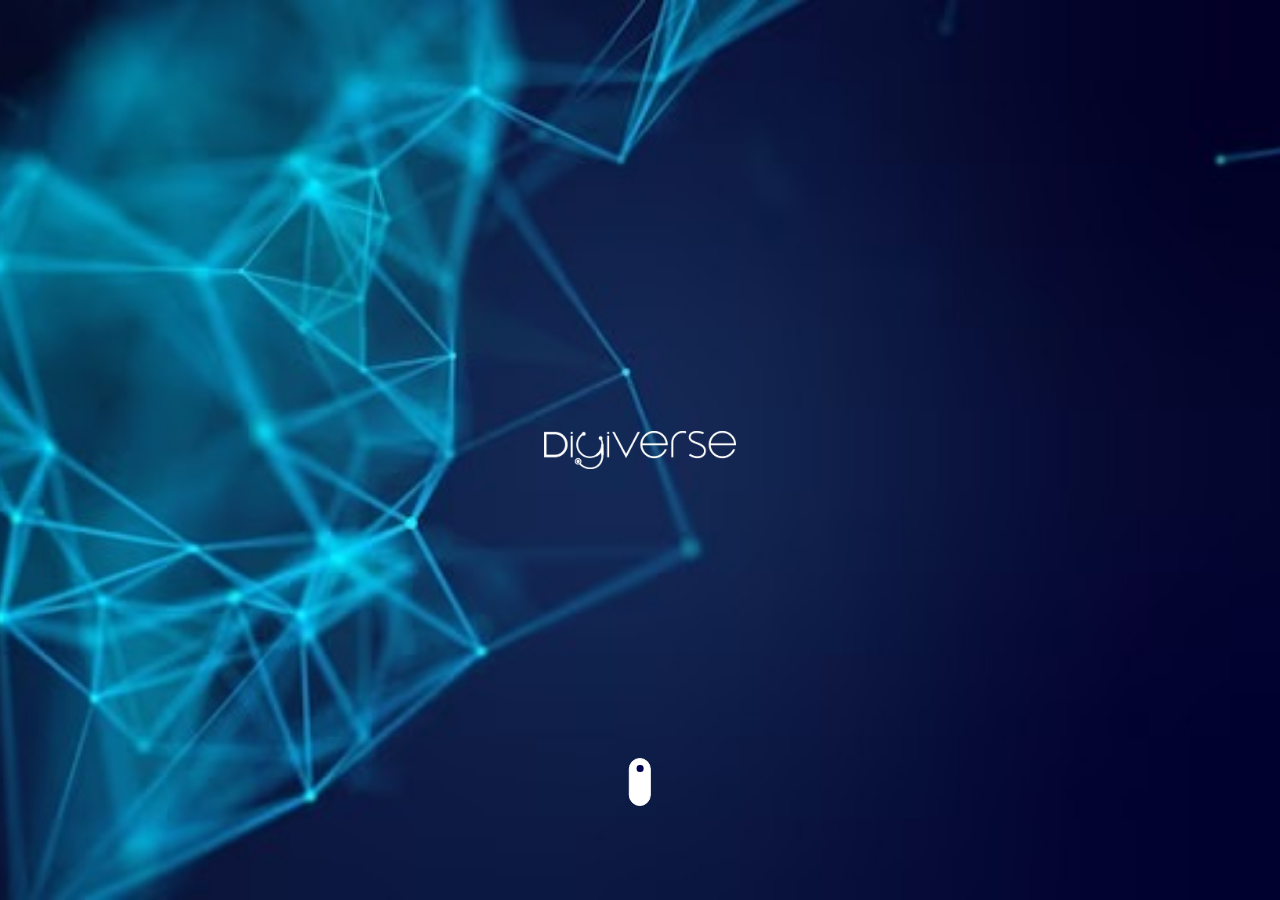
<file: index.html>
<!DOCTYPE html>
<html lang="en">
<head>
    <meta charset="UTF-8">
    <meta name="viewport" content="width=device-width, initial-scale=1.0">
    <title>Digiverse</title>

    <!-------- Fontwesome CDN --------->
    <link rel="stylesheet" href="https://cdnjs.cloudflare.com/ajax/libs/font-awesome/6.4.2/css/all.min.css">

    <!------- Google Fonts -------->
    <link rel="preconnect" href="https://fonts.googleapis.com">
    <link rel="preconnect" href="https://fonts.gstatic.com" crossorigin>
    <link href="https://fonts.googleapis.com/css2?family=Montserrat:wght@300;400;500;600;700;800;900&display=swap" rel="stylesheet">


    <!--------- Bootstrap css --------->
    <link rel="stylesheet" href="https://cdn.jsdelivr.net/npm/bootstrap@5.3.2/dist/css/bootstrap.min.css">
    
    <!---------- custom css ------------>
    <link rel="stylesheet" href="./assets/css/style.css">
</head>
<body>
    <div class="cursor">
        <img src="./assets/img/logo/Mouse1.png" alt="">
    </div>
    <div class="bg_dark_homepage"></div>
    <!----------- OnLoad Event ---------->
    <section class="onLoad">
        <div class="onLoad_body">
            <div class="logo">
                <img src="./assets/img/logo/White-DigiVerse-Logo.png" alt="Logo">
            </div>
            <div class="icon">
                <div class="dot"></div>
            </div>
        </div>
    </section>


    <!-- Body -->
    <section class="body">
        <div class="container">
            <div class="body_main">
                <div class="header_logo">
                    <div class="blueLayerHeader"></div>
                    <a class="home_page_logo" href="index.html"><img src="./assets/img/logo/White-DigiVerse-Logo.png" alt="Logo"></a>
                </div>
                <div class="content">
                    <div class="slider_main">
                        <div class="slider_box current">
                            <p class="slider_text">Transforming Tomorrow's Wellness with AI-Powered Precision in the Digital Universe</p>
                        </div>
                    </div>
                </div>
                <div class="btns">
                    <div class="home_btn home_login_btn"><a href="login.html">Log in</a></div>
                    <div class="home_btn home_signup_btn"><a href="signup.html">Sign up</a></div>
                </div>
                <div class="footer_main home_page_footer">
                    <div class="copyrights footer_single">
                        <p class="copy_content"> DESIGNED BY DIGIVERSE | <a href="about.html">ABOUT</a></p>
                    </div>
                    <div class="login_privacy footer_single">
                        <a href="terms.html">Terms of use</a>
                        <a href="privacy.html">Privacy policy</a>
                    </div>
                    <div class="login_social footer_single">
                        <div class="social">
                            <div class="social_inner">
                                <a href="#"><i class="fa-brands fa-facebook-f"></i></a>
                                <a href="#"><i class="fa-brands fa-youtube"></i></a>
                                <a href="#"><i class="fa-brands fa-linkedin-in"></i></a>
                                <a href="#"><i class="fa-brands fa-x-twitter"></i></a>
                            </div>
                        </div>
                    </div>
                </div>
            </div>
        </div>
    </section>

    <!-- <div class="chat_bot">
        <div class="chat_bot_body"></div>
        <button class="chat_bot_button">
            <i class="fa-brands fa-facebook-messenger"></i>
        </button>
    </div> -->


    <!------------ Bootstrap js ------------->
    <script src="https://cdn.jsdelivr.net/npm/bootstrap@5.3.2/dist/js/bootstrap.bundle.min.js"></script>

    <!--------- Jquery cdn by Google ----------->
    <script src="https://ajax.googleapis.com/ajax/libs/jquery/3.7.1/jquery.min.js"></script>

    <!------------ Custom js ------------->
    <script src="./assets/js/script.js"></script>
</body>
</html>
</file>
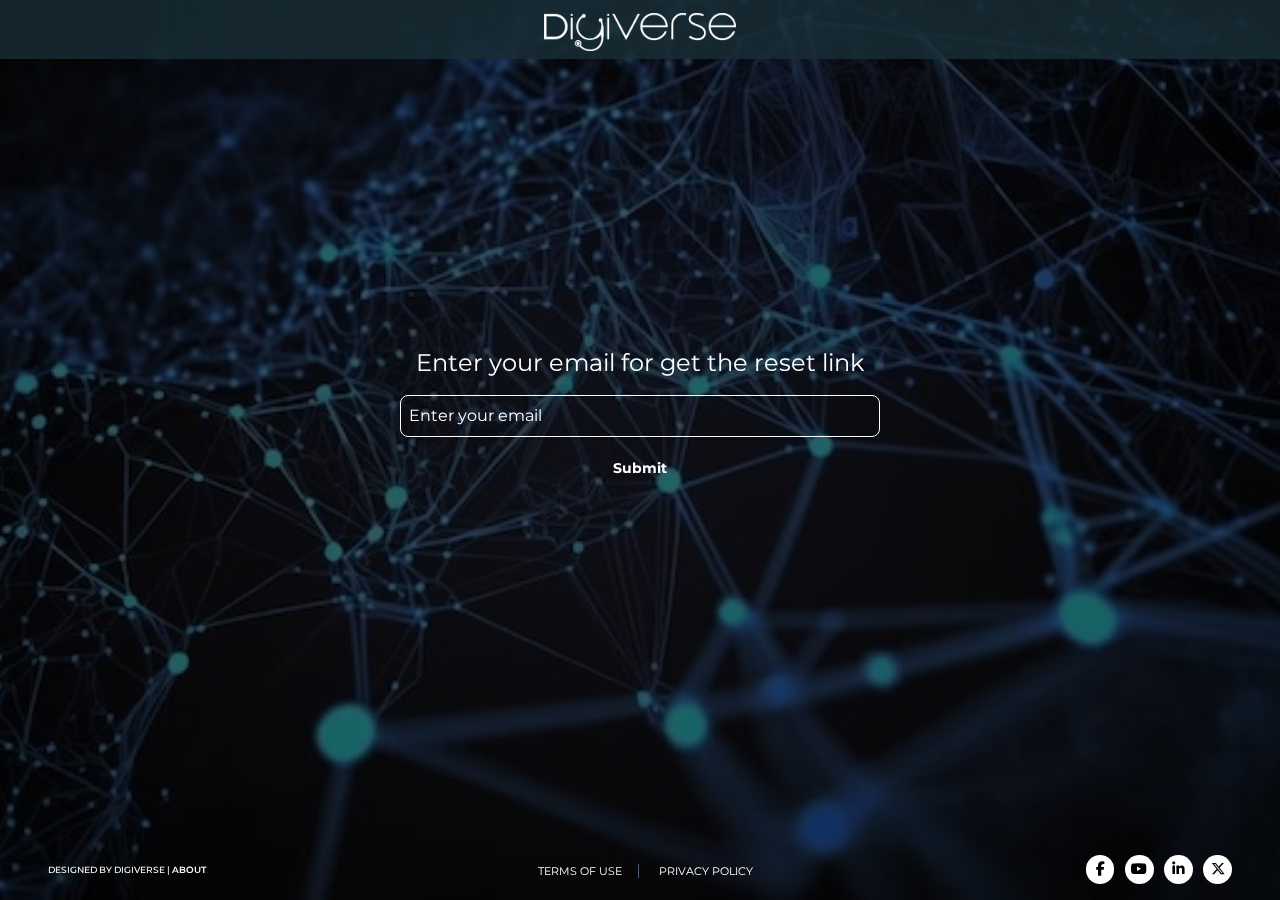
<file: forgotpass.html>
<!DOCTYPE html>
<html lang="en">
<head>
    <meta charset="UTF-8">
    <meta name="viewport" content="width=device-width, initial-scale=1.0">
    <title>Digiverse</title>

    <!-------- Fontwesome CDN --------->
    <link rel="stylesheet" href="https://cdnjs.cloudflare.com/ajax/libs/font-awesome/6.4.2/css/all.min.css">

    <!------- Google Fonts -------->
    <link rel="preconnect" href="https://fonts.googleapis.com">
    <link rel="preconnect" href="https://fonts.gstatic.com" crossorigin>
    <link href="https://fonts.googleapis.com/css2?family=Montserrat:wght@300;400;500;600;700;800;900&display=swap" rel="stylesheet">

    <!------------ Bootstrap css ------------>
    <link rel="stylesheet" href="https://cdn.jsdelivr.net/npm/bootstrap@5.3.2/dist/css/bootstrap.min.css">

    <!---------- custom css ------------>
    <link rel="stylesheet" href="./assets/css/style.css">
</head>
<body>
    <div class="cursor">
        <img src="./assets/img/logo/Mouse1.png" alt="">
    </div>
    <div class="bg_dark_pryvacy"></div>

    <section class="header">
        <div class="header_main">
            <div class="header_logo login_logo">
                <a href="index.html"><img class="" src="./assets/img/logo/White-DigiVerse-Logo.png" alt=""></a>
            </div>
        </div>
    </section>

    <!-- forgot section -->

    <section class="gorgot_pass_secton">
        <div class="container">
            <div class="forgot_main">
                <h2 class="forgot_title">Enter your email for get the reset link</h2>
                <form action="#">
                    <input class="forgot_input" type="text" placeholder="Enter your email">
                    <button type="submit" class="forgot_send_btn">Submit</button>
                </form>
            </div>
        </div>
    </section>


    <!----------- Footer section ----------------->
    <section class="footer forgot_footer">
        <div class="container">
            <div class="footer_main">
                <div class="copyrights">
                    <p class="copy_content">DESIGNED BY DIGIVERSE | <a href="about.html">ABOUT</a></p>
                </div>
                <div class="login_privacy">
                    <a href="terms.html">Terms of use</a>
                    <a href="privacy.html">Privacy policy</a>
                </div>
                <div class="login_social">
                    <div class="social">
                        <div class="social_inner">
                            <a href="#"><i class="fa-brands fa-facebook-f"></i></a>
                            <a href="#"><i class="fa-brands fa-youtube"></i></a>
                            <a href="#"><i class="fa-brands fa-linkedin-in"></i></a>
                            <a href="#"><i class="fa-brands fa-x-twitter"></i></a>
                        </div>
                    </div>
                </div>
            </div>
        </div>
    </section>
    
   <!----------- Bootstrap js --------------->
   <script src="https://cdn.jsdelivr.net/npm/bootstrap@5.3.2/dist/js/bootstrap.bundle.min.js"></script>

    <!--------- Jquery cdn by Google ----------->
    <script src="https://ajax.googleapis.com/ajax/libs/jquery/3.7.1/jquery.min.js"></script>

    <!------------ Custom js ------------->
    <script src="./assets/js/script.js"></script>
</body>
</html>
</file>
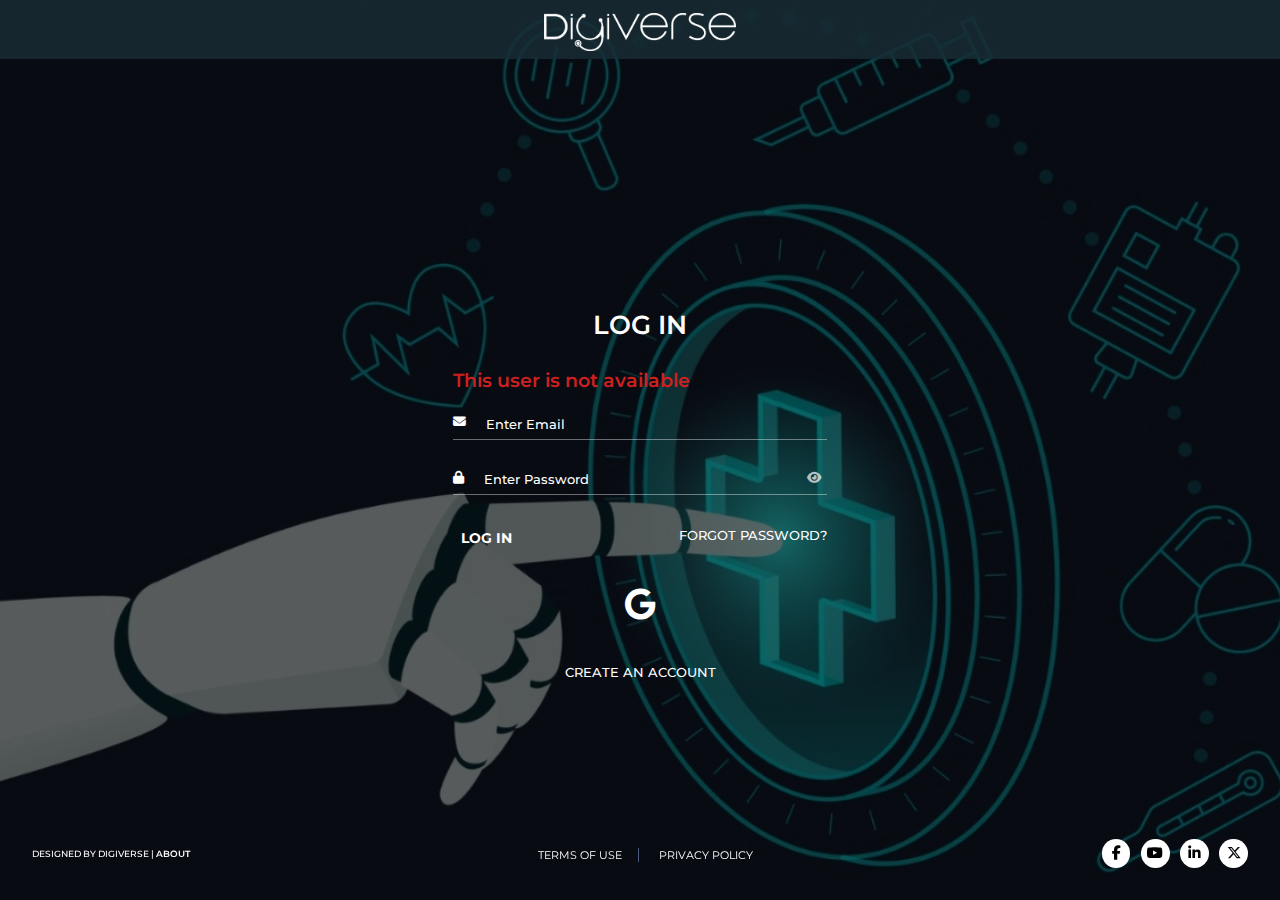
<file: login.html>
<!DOCTYPE html>
<html lang="en">
<head>
    <meta charset="UTF-8">
    <meta name="viewport" content="width=device-width, initial-scale=1.0">
    <title>Digiverse</title>

    <!-------- Fontwesome CDN --------->
    <link rel="stylesheet" href="https://cdnjs.cloudflare.com/ajax/libs/font-awesome/6.4.2/css/all.min.css">

    <!------- Google Fonts -------->
    <link rel="preconnect" href="https://fonts.googleapis.com">
    <link rel="preconnect" href="https://fonts.gstatic.com" crossorigin>
    <link href="https://fonts.googleapis.com/css2?family=Montserrat:wght@300;400;500;600;700;800;900&display=swap" rel="stylesheet">

    <!------------ Bootstrap css ------------>
    <link rel="stylesheet" href="https://cdn.jsdelivr.net/npm/bootstrap@5.3.2/dist/css/bootstrap.min.css">

    <!---------- custom css ------------>
    <link rel="stylesheet" href="./assets/css/style.css">
</head>
<body>
    <div class="cursor">
        <img src="./assets/img/logo/Mouse1.png" alt="">
    </div>

<div class="login-main_body">
    <div class="bg_dark_login">

    </div>
    <section class="header">
        <div class="header_main">
            <div class="header_logo login_logo">
                <a href="index.html"><img class="" src="./assets/img/logo/White-DigiVerse-Logo.png" alt=""></a>
            </div>
        </div>
    </section>

    <section class="login login_pase">
        <div class="container">
            <div class="login_main">
                <!-- <div class="backToSignup">
                    <div class="auth_banner">
                        <img src="./assets/img/authBanner/loginbanner.jpg" alt="">
                        <div class="auth_btn_back">
                            <a href="signup.html">Create an account</a>
                        </div>
                    </div>
                </div> -->
                <div class="login_inner">
                    <h2 class="auth_title">Log in</h2>
                    <form action="#">
                        <div class="login_error">
                            <h4>This user is not available</h4>
                        </div>
                        <div class="form_inner_div">
                            <label for="email"><i class="fa-solid fa-envelope"></i></label>
                            <input type="email" name="email" id="email" placeholder="Enter Email">
                        </div>                        
                        <div class="form_inner_div">
                            <label for="pass"><i class="fa-solid fa-lock"></i></label>
                            <input type="password" name="pass" id="pass" placeholder="Enter Password">
                            <button class="bg-transparent border-0"><i id="view_pass" class="fa-solid fa-eye" onclick="viewPass()"></i></button>
                        </div>
                    </form>
                    <div class="auth_btns">
                        <div class="auth_login_btn"><button type="submit" class="auth_btn">Log in</button></div>
                        <div class="auth_rember_btn"><a class="remember" href="forgotpass.html">Forgot password?</a></div>
                    </div>
                        
                    <div class="or">
                        <div class="ordiv"></div>
                        <p class="or_text">OR</p>
                        <div class="ordiv"></div>
                    </div>
                    <button type="submit" class="google_btn">
                        <a href="#"><i class="fa-brands fa-google fa-fw"></i></a>
                    </button>
                    <div class="auth_btn_back">
                        <a href="signup.html">Create an account</a>
                    </div>
                </div>
            </div>
        </div>
    </section>


    <!----------- Footer section ----------------->
    <section class="footer">
        <div class="container">
            <div class="footer_main home_page_footer footer_login_page">
                <div class="copyrights footer_single">
                    <p class="copy_content">DESIGNED BY DIGIVERSE | <a href="about.html">ABOUT</a></p>
                </div>
                <div class="login_privacy footer_single">
                    <a href="terms.html">Terms of use</a>
                    <a href="privacy.html">Privacy policy</a>
                </div>
                <div class="login_social footer_single">
                    <div class="social">
                        <div class="social_inner">
                            <a href="#"><i class="fa-brands fa-facebook-f"></i></a>
                            <a href="#"><i class="fa-brands fa-youtube"></i></a>
                            <a href="#"><i class="fa-brands fa-linkedin-in"></i></a>
                            <a href="#"><i class="fa-brands fa-x-twitter"></i></a>
                        </div>
                    </div>
                </div>
            </div>
        </div>
    </section>
</div>
    
   <!----------- Bootstrap js --------------->
   <script src="https://cdn.jsdelivr.net/npm/bootstrap@5.3.2/dist/js/bootstrap.bundle.min.js"></script>

    <!--------- Jquery cdn by Google ----------->
    <script src="https://ajax.googleapis.com/ajax/libs/jquery/3.7.1/jquery.min.js"></script>

    <!------------ Custom js ------------->
    <script src="./assets/js/script.js"></script>
</body>
</html>
</file>
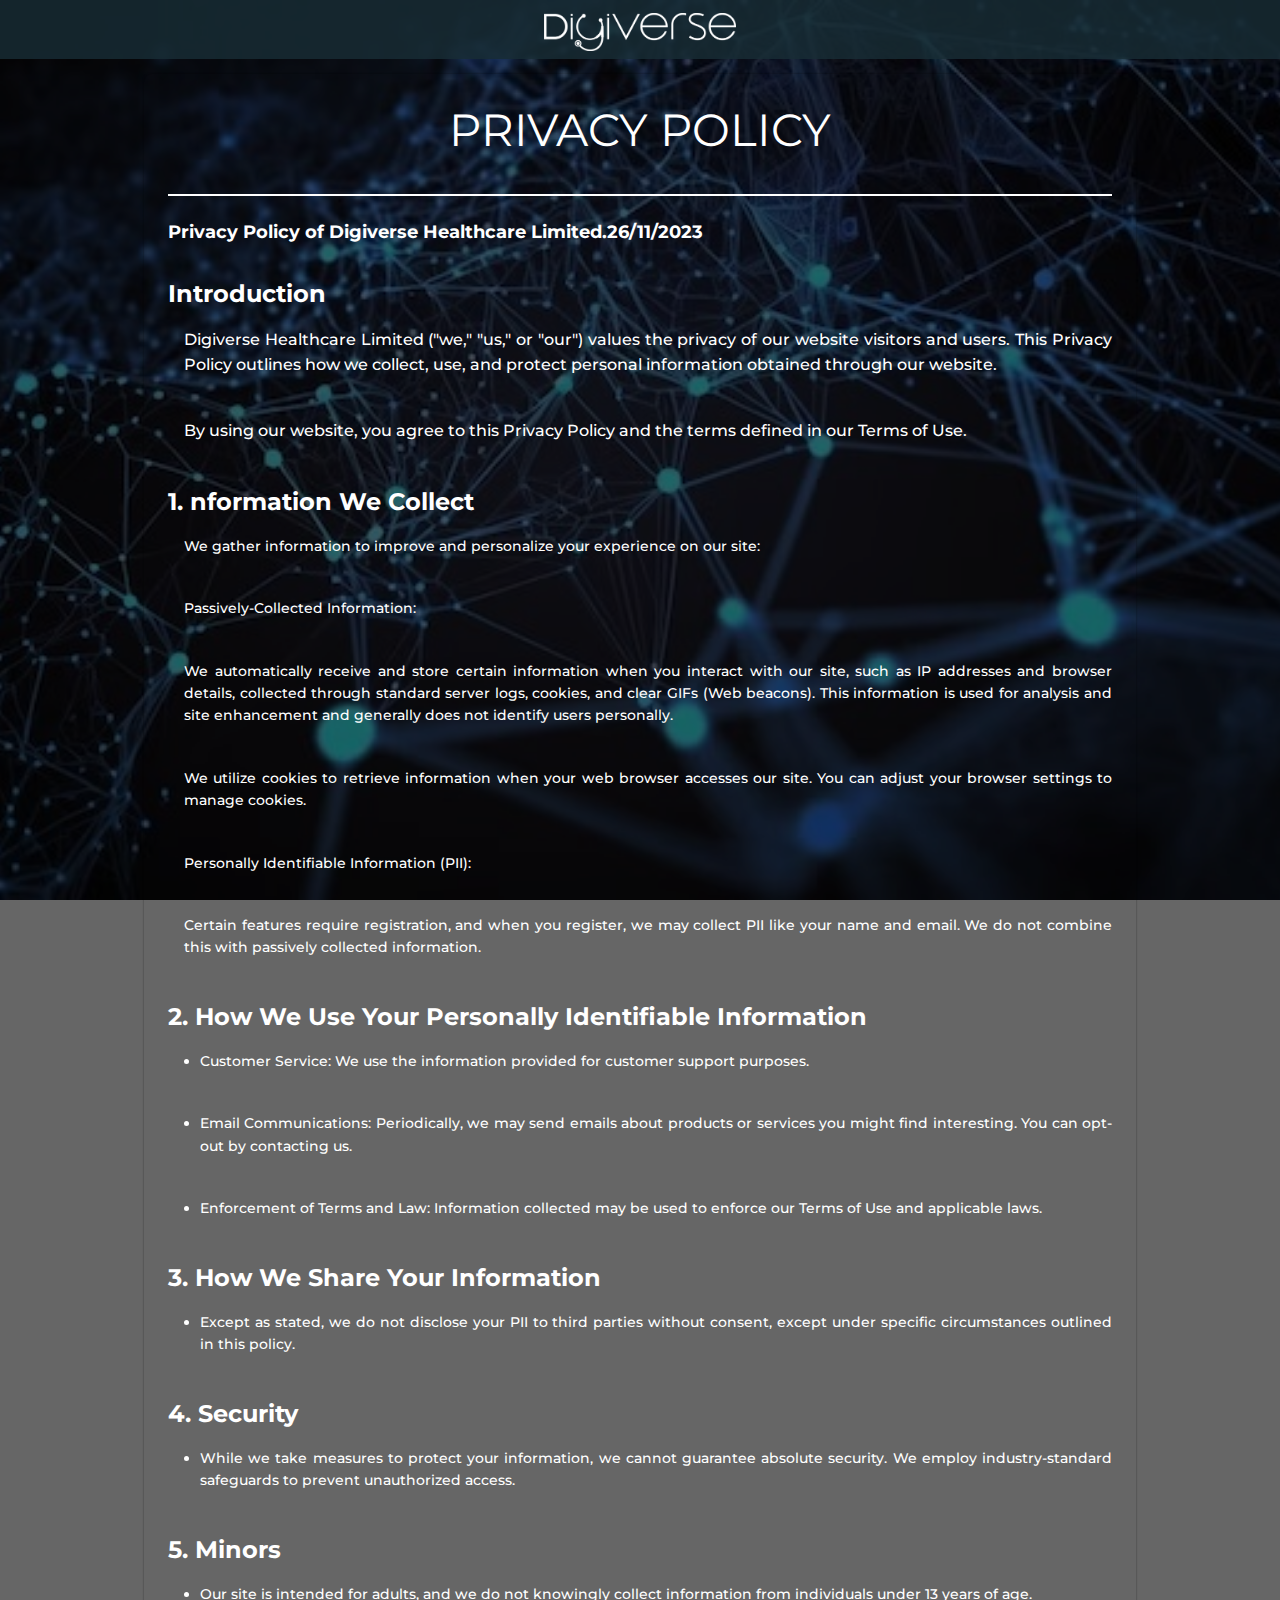
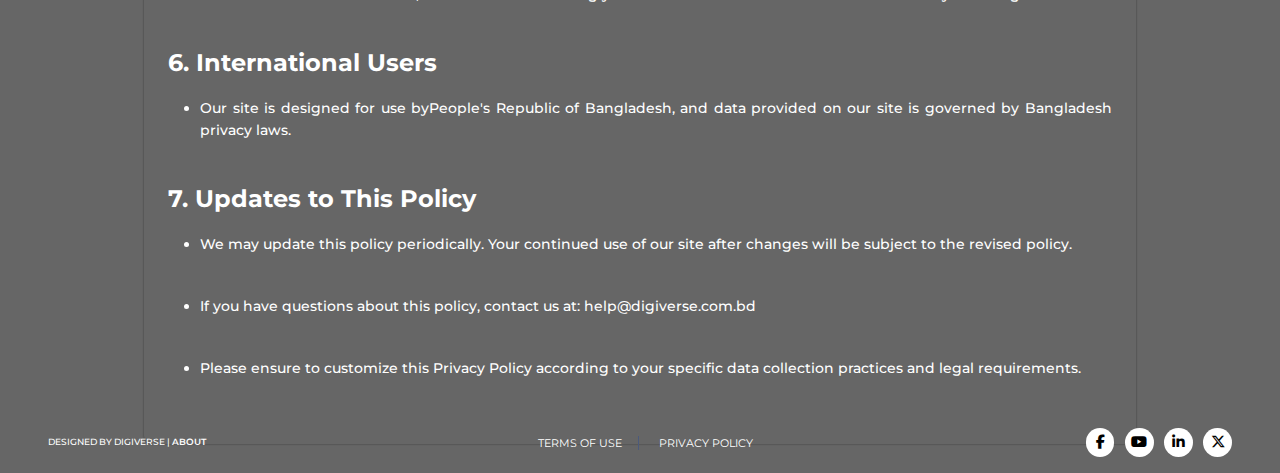
<file: privacy.html>
<!DOCTYPE html>
<html lang="en">
<head>
    <meta charset="UTF-8">
    <meta name="viewport" content="width=device-width, initial-scale=1.0">
    <title>Digiverse</title>

    <!-------- Fontwesome CDN --------->
    <link rel="stylesheet" href="https://cdnjs.cloudflare.com/ajax/libs/font-awesome/6.4.2/css/all.min.css">

    <!------- Google Fonts -------->
    <link rel="preconnect" href="https://fonts.googleapis.com">
    <link rel="preconnect" href="https://fonts.gstatic.com" crossorigin>
    <link href="https://fonts.googleapis.com/css2?family=Montserrat:wght@300;400;500;600;700;800;900&display=swap" rel="stylesheet">

    <!------------ Bootstrap css ------------>
    <link rel="stylesheet" href="https://cdn.jsdelivr.net/npm/bootstrap@5.3.2/dist/css/bootstrap.min.css">

    <!---------- custom css ------------>
    <link rel="stylesheet" href="./assets/css/style.css">
</head>
<body>
    <div class="cursor">
        <img src="./assets/img/logo/Mouse1.png" alt="">
    </div>

    <div class="bg_dark_pryvacy"></div>
    <!--------- header section ---------->
    <section class="header">
        <div class="header_main">
            <div class="header_logo">
                <a href="index.html"><img src="./assets/img/logo/White-DigiVerse-Logo.png" alt=""></a>
            </div>
        </div>
    </section>


    <!----- Body section ----->
    <section class="login privacy_body">
        <div class="container">
            <div class="privacy_content">
                <h1 class="privacy_title">Privacy policy</h1>
                <div class="privacy_top">
                   <p class="privacy_data_bold">Privacy Policy of Digiverse Healthcare Limited.<span>26/11/2023</span></p>
                   <h2 class="pSubTitle">Introduction</h2>
                   <p class="privacy_data_color">Digiverse Healthcare Limited ("we," "us," or "our") values the privacy of our website visitors and users. This Privacy Policy outlines how we collect, use, and protect personal information obtained through our website.</p> 
                   <p class="privacy_data_color">By using our website, you agree to this Privacy Policy and the terms defined in our Terms of Use.</p> 
                   <h2 class="pSubTitle">1. nformation We Collect</h2>
                   <p class="privacy_data">We gather information to improve and personalize your experience on our site:</p> 
                   <p class="privacy_data">Passively-Collected Information:</p> 
                   <p class="privacy_data">We automatically receive and store certain information when you interact with our site, such as IP addresses and browser details, collected through standard server logs, cookies, and clear GIFs (Web beacons). This information is used for analysis and site enhancement and generally does not identify users personally.</p> 
                   <p class="privacy_data">We utilize cookies to retrieve information when your web browser accesses our site. You can adjust your browser settings to manage cookies.</p> 
                   <p class="privacy_data">Personally Identifiable Information (PII):</p> 
                   <p class="privacy_data">Certain features require registration, and when you register, we may collect PII like your name and email. We do not combine this with passively collected information.</p> 
                   <h2 class="pSubTitle">2. How We Use Your Personally Identifiable Information</h2>
                   <ul>
                    <li>Customer Service: We use the information provided for customer support purposes.</li>
                    <li>Email Communications: Periodically, we may send emails about products or services you might find interesting. You can opt-out by contacting us.</li>
                    <li>Enforcement of Terms and Law: Information collected may be used to enforce our Terms of Use and applicable laws.</li>
                    
                   </ul>
                   <h2 class="pSubTitle">3. How We Share Your Information</h2>
                   <ul>
                    <li>Except as stated, we do not disclose your PII to third parties without consent, except under specific circumstances outlined in this policy.</li>
                   </ul>
                   <h2 class="pSubTitle">4. Security</h2>
                   <ul>
                    <li>While we take measures to protect your information, we cannot guarantee absolute security. We employ industry-standard safeguards to prevent unauthorized access.</li>
                   </ul>
                   <h2 class="pSubTitle">5. Minors</h2>
                   <ul>
                    <li>Our site is intended for adults, and we do not knowingly collect information from individuals under 13 years of age.</li>
                   </ul>
                   <h2 class="pSubTitle">6. International Users</h2>
                   <ul>
                    <li>Our site is designed for use byPeople's Republic of Bangladesh, and data provided on our site is governed by Bangladesh privacy laws.</li>
                   </ul>
                   <h2 class="pSubTitle">7. Updates to This Policy</h2>
                   <ul>
                    <li>We may update this policy periodically. Your continued use of our site after changes will be subject to the revised policy.</li>
                    <li>If you have questions about this policy, contact us at: help@digiverse.com.bd</li>
                    <li>Please ensure to customize this Privacy Policy according to your specific data collection practices and legal requirements.</li>
                   </ul>
                   
                </div>
            </div>
        </div>
    </section>

    <!----------- Footer section ----------------->
    <section class="footer privacy_footer">
        <div class="container">
            <div class="footer_main ">
                <div class="copyrights">
                    <p class="copy_content">DESIGNED BY DIGIVERSE | <a href="about.html">ABOUT</a></p>
                </div>
                <div class="login_privacy">
                    <a href="terms.html">Terms of use</a>
                    <a href="privacy.html">Privacy policy</a>
                </div>
                <div class="login_social">
                    <div class="social">
                        <div class="social_inner">
                            <a href="#"><i class="fa-brands fa-facebook-f"></i></a>
                            <a href="#"><i class="fa-brands fa-youtube"></i></a>
                            <a href="#"><i class="fa-brands fa-linkedin-in"></i></a>
                            <a href="#"><i class="fa-brands fa-x-twitter"></i></a>
                        </div>
                    </div>
                </div>
            </div>
        </div>
    </section>
    
   <!----------- Bootstrap js --------------->
   <script src="https://cdn.jsdelivr.net/npm/bootstrap@5.3.2/dist/js/bootstrap.bundle.min.js"></script>

    <!--------- Jquery cdn by Google ----------->
    <script src="https://ajax.googleapis.com/ajax/libs/jquery/3.7.1/jquery.min.js"></script>

    <!------------ Custom js ------------->
    <script src="./assets/js/script.js"></script>
</body>
</html>
</file>
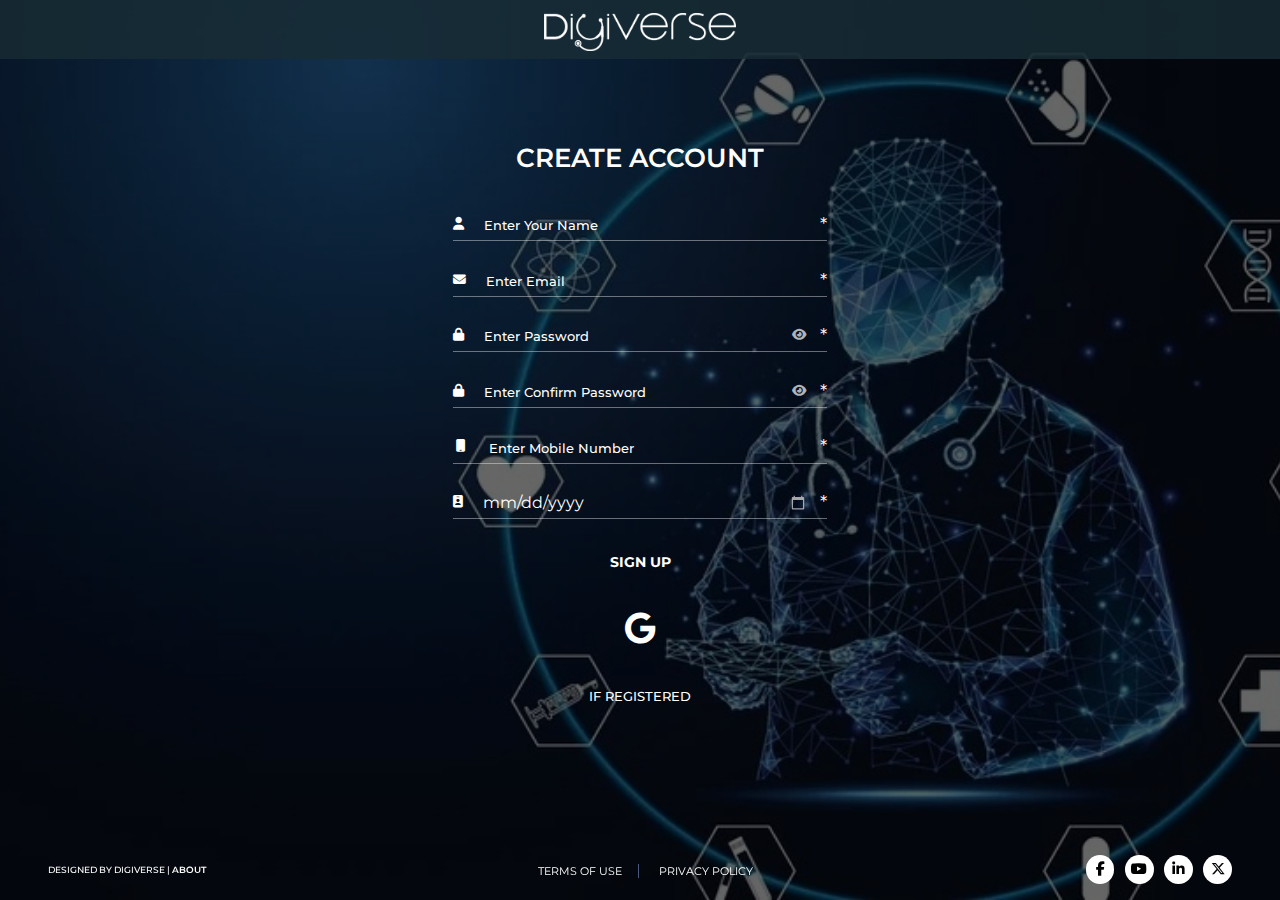
<file: signup.html>
<!DOCTYPE html>
<html lang="en">
<head>
    <meta charset="UTF-8">
    <meta name="viewport" content="width=device-width, initial-scale=1.0">
    <title>Digiverse</title>

    <!-------- Fontwesome CDN --------->
    <link rel="stylesheet" href="https://cdnjs.cloudflare.com/ajax/libs/font-awesome/6.4.2/css/all.min.css">

    <!------- Google Fonts -------->
    <link rel="preconnect" href="https://fonts.googleapis.com">
    <link rel="preconnect" href="https://fonts.gstatic.com" crossorigin>
    <link href="https://fonts.googleapis.com/css2?family=Montserrat:wght@300;400;500;600;700;800;900&display=swap" rel="stylesheet">

    <!------------ Bootstrap css ------------>
    <link rel="stylesheet" href="https://cdn.jsdelivr.net/npm/bootstrap@5.3.2/dist/css/bootstrap.min.css">

    <!---------- custom css ------------>
    <link rel="stylesheet" href="./assets/css/style.css">
</head>
<body>
    <div class="cursor">
        <img src="./assets/img/logo/Mouse1.png" alt="">
    </div>

    <div class="signup_main_div">
        <div class="bg_dark_signup"></div>
            <!-------- header section --------------->
        <section class="header">
            <div class="header_main">
                <div class="header_logo">
                    <a href="index.html"><img src="./assets/img/logo/White-DigiVerse-Logo.png" alt=""></a>
                </div>
            </div>
        </section>


        <!-------- body section ----------->
        <section class=" signup">
            <div class="container">
                <div class="login_main signup">
                    <!-- <div class="backToSignup">
                        <div class="auth_banner">
                            <img src="./assets/img/authBanner/signupbanner.jpg" alt="">
                            <div class="auth_btn_back">
                                <a href="login.html">If Registered</a>
                            </div>
                        </div>
                    </div> -->
                    <div class="login_inner">
                        <h2 class="auth_title">Create account</h2>
                        <form action="#">
                            <div class="form_inner_div">
                                <label for="text"><i class="fa-solid fa-user"></i></label>
                                <input type="text" name="text" id="text" placeholder="Enter Your Name" required>
                                <span class="require_mark">*</span>
                            </div>                        
                            <div class="form_inner_div">
                                <label for="email"><i class="fa-solid fa-envelope"></i></label>
                                <input type="email" name="email" id="email" placeholder="Enter Email" required>
                                <span class="require_mark">*</span>
                            </div>                        
                            <div class="form_inner_div">
                                <label for="pass"><i class="fa-solid fa-lock"></i></label>
                                <input type="password" name="pass" id="pass" placeholder="Enter Password" required>
                                <button class="bg-transparent border-0"><i id="view_pass" class="fa-solid fa-eye" onclick="viewPass()"></i></button>
                                <span class="require_mark">*</span>
                            </div>
                            <div class="form_inner_div">
                                <label for="conPass"><i class="fa-solid fa-lock"></i></label>
                                <input type="password" name="conPass" id="conPass" placeholder="Enter Confirm Password" required>
                                <button class="bg-transparent border-0"><i id="view_pass" class="fa-solid fa-eye" onclick="viewPass()"></i></button>
                                <span class="require_mark">*</span>
                            </div>
                            <div class="form_inner_div">
                                
                                <label for="mobile"><i class="fa-solid fa-mobile fa-fw"></i></label>
                                <input type="tel" name="mobile" id="mobile" placeholder="Enter Mobile Number" required>
                                <span class="require_mark">*</span>
                            </div>
                            <div class="form_inner_div">
                                <label for="nid"><i class="fa-solid fa-id-badge"></i></label>
                                <input type="date" class="empty" max="2020-06-03" name="nid" id="nid" placeholder="Enter Your Date of Birth(DOB)" required>
                                <span class="require_mark">*</span>
                            </div>
                            <div class="signup_btn_div">
                                <button type="submit" class="auth_btn">Sign up</button>
                            </div>
                            <div class="or">
                                <div class="ordiv"></div>
                                <p class="or_text">OR</p>
                                <div class="ordiv"></div>
                            </div>
                                                
                        </form>
                        <button type="submit" class="google_btn">
                            <a href="#"><i class="fa-brands fa-google fa-fw"></i></a>
                        </button> 
                        <div class="auth_btn_back">
                            <a href="login.html">If Registered</a>
                        </div>   
                    </div>
                </div>
            </div>
        </section>

        <!----------- Footer section ----------------->
        <section class="footer signup_footer">
            <div class="container">
                <div class="footer_main">
                    <div class="copyrights">
                        <p class="copy_content">DESIGNED BY DIGIVERSE | <a href="about.html">ABOUT</a></p>
                    </div>
                    <div class="login_privacy">
                        <a href="terms.html">Terms of use</a>
                        <a href="privacy.html">Privacy policy</a>
                    </div>
                    <div class="login_social">
                        <div class="social">
                            <div class="social_inner">
                                <a href="#"><i class="fa-brands fa-facebook-f"></i></a>
                                <a href="#"><i class="fa-brands fa-youtube"></i></a>
                                <a href="#"><i class="fa-brands fa-linkedin-in"></i></a>
                                <a href="#"><i class="fa-brands fa-x-twitter"></i></a>
                            </div>
                        </div>
                    </div>
                </div>
            </div>
        </section>
    </div>
    
   <!----------- Bootstrap js --------------->
   <script src="https://cdn.jsdelivr.net/npm/bootstrap@5.3.2/dist/js/bootstrap.bundle.min.js"></script>

    <!--------- Jquery cdn by Google ----------->
    <script src="https://ajax.googleapis.com/ajax/libs/jquery/3.7.1/jquery.min.js"></script>

    <!------------ Custom js ------------->
    <script src="./assets/js/script.js"></script>
</body>
</html>
</file>
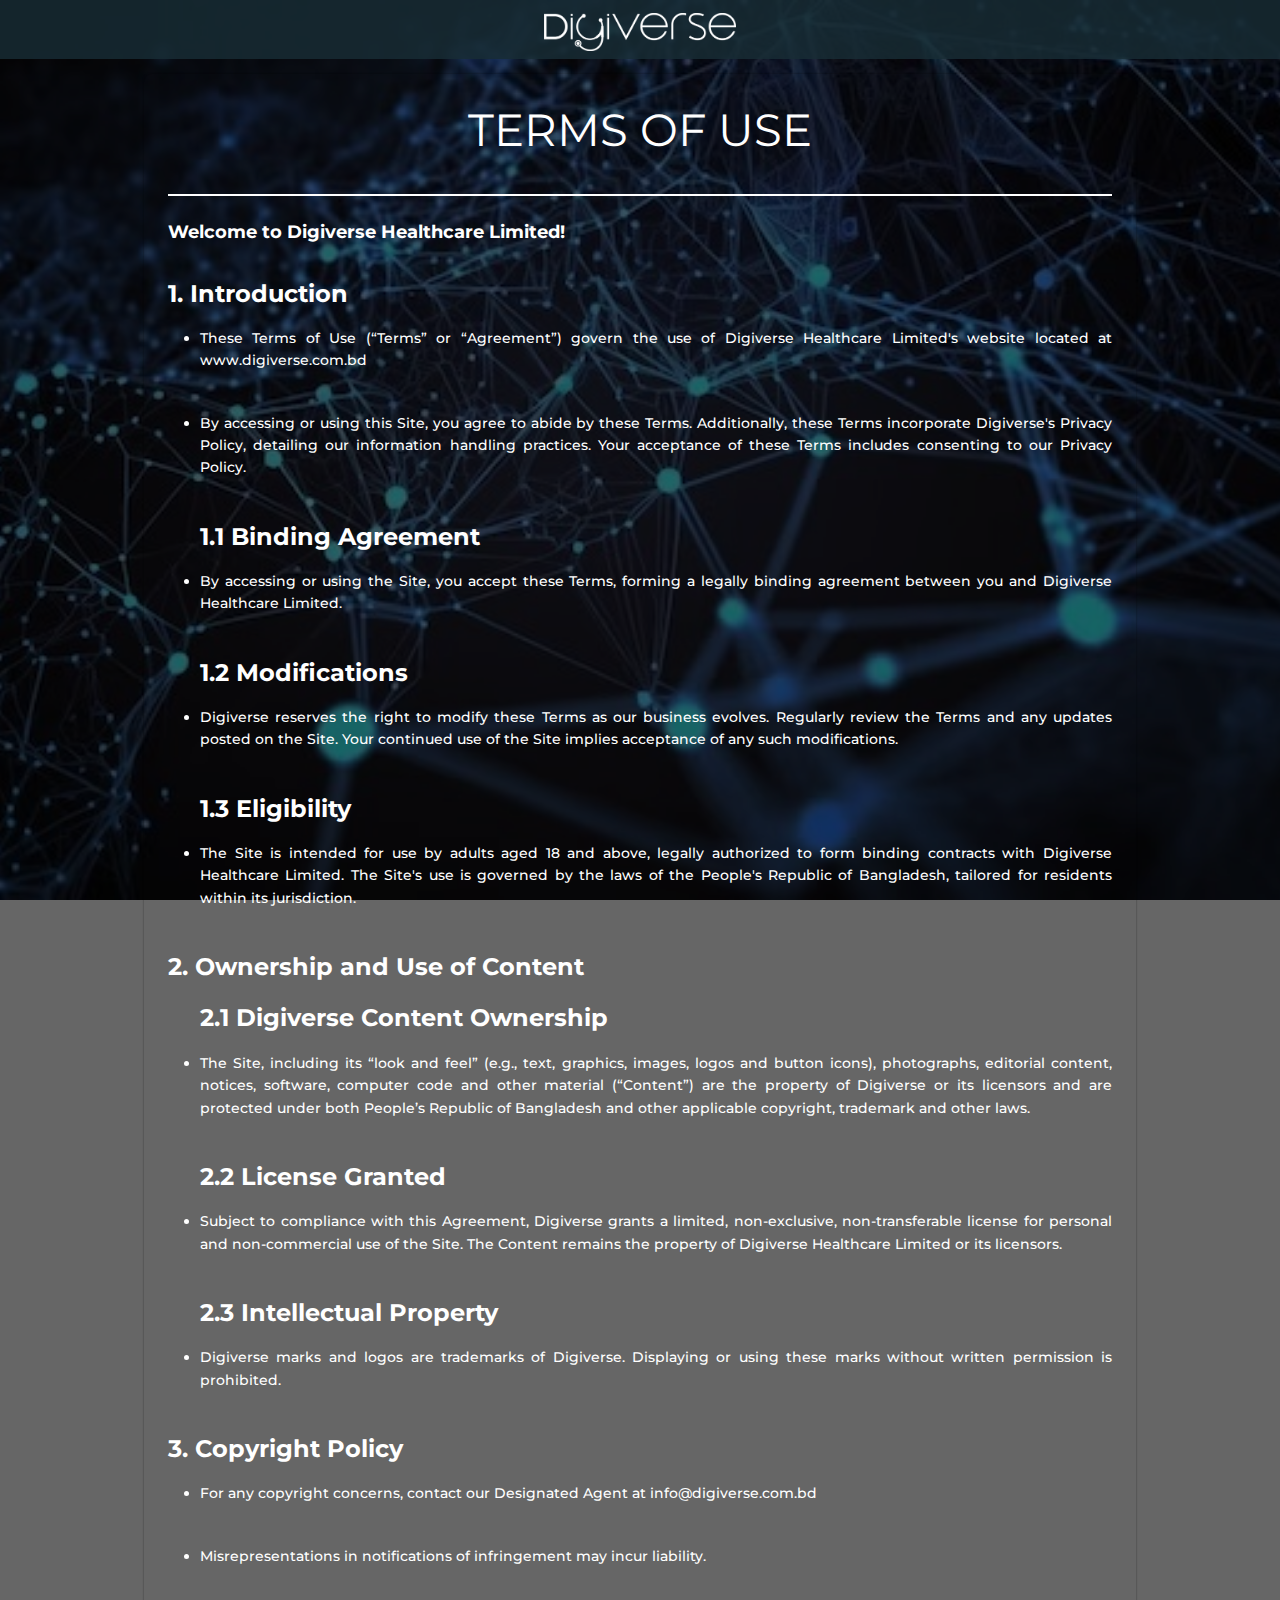
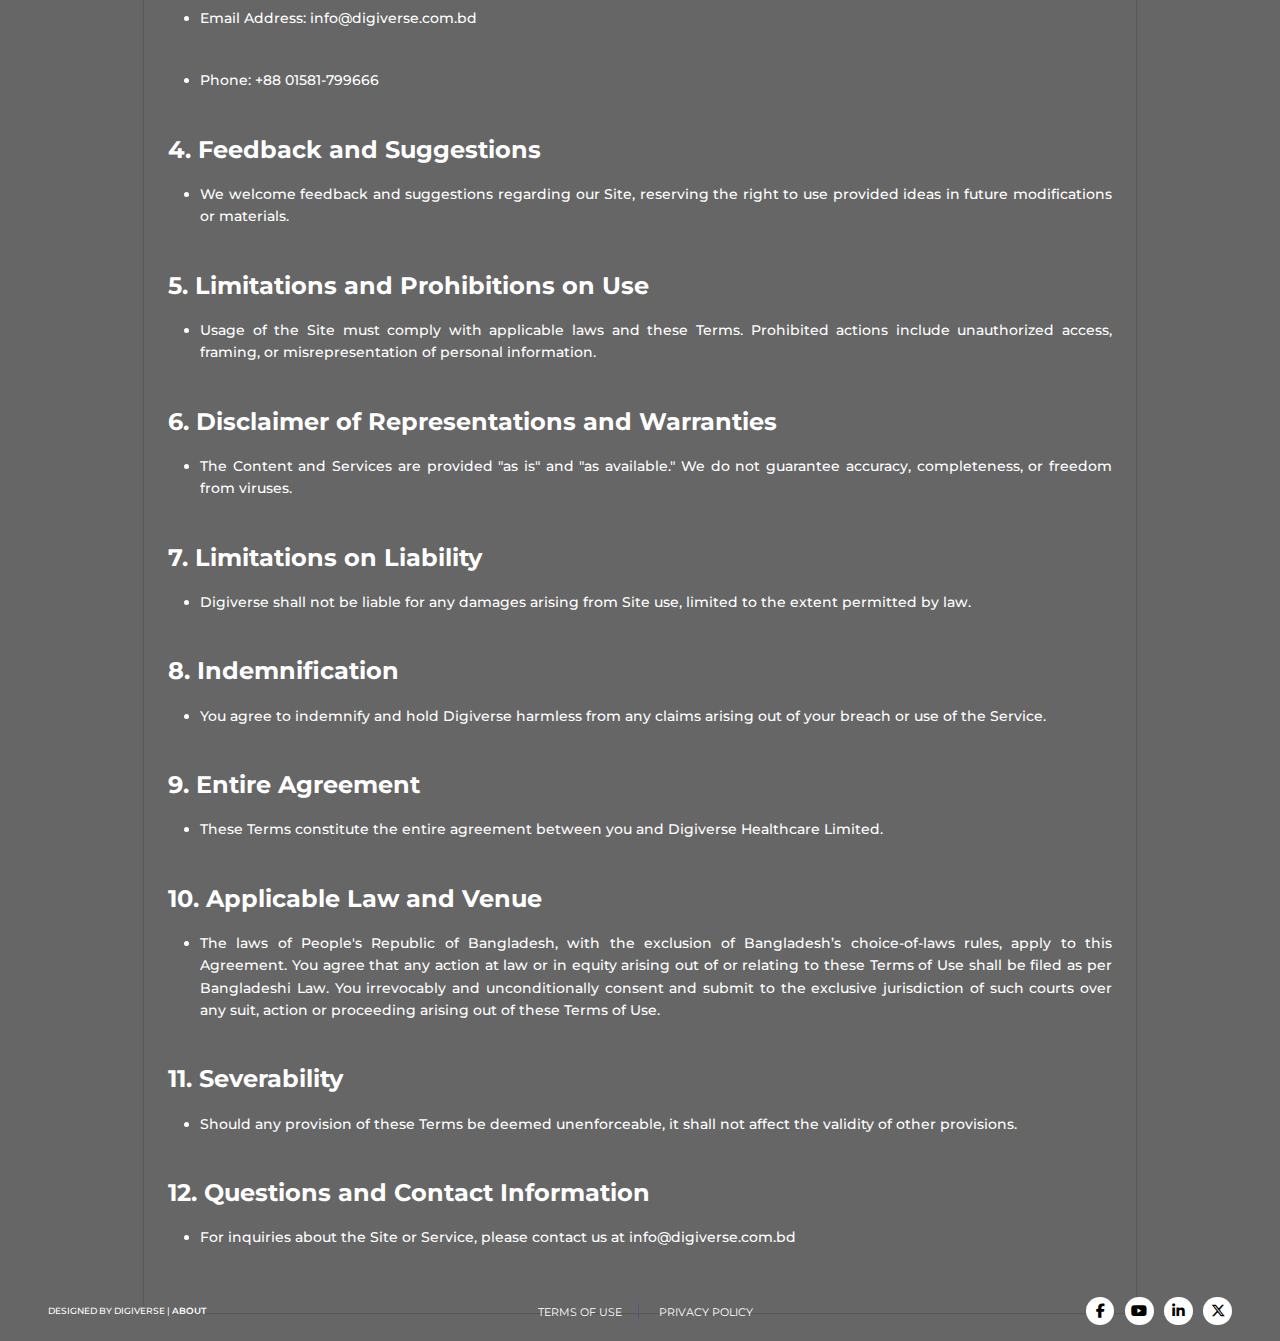
<file: terms.html>
<!DOCTYPE html>
<html lang="en">
<head>
    <meta charset="UTF-8">
    <meta name="viewport" content="width=device-width, initial-scale=1.0">
    <title>Digiverse</title>

    <!-------- Fontwesome CDN --------->
    <link rel="stylesheet" href="https://cdnjs.cloudflare.com/ajax/libs/font-awesome/6.4.2/css/all.min.css">

    <!------- Google Fonts -------->
    <link rel="preconnect" href="https://fonts.googleapis.com">
    <link rel="preconnect" href="https://fonts.gstatic.com" crossorigin>
    <link href="https://fonts.googleapis.com/css2?family=Montserrat:wght@300;400;500;600;700;800;900&display=swap" rel="stylesheet">

    <!------------ Bootstrap css ------------>
    <link rel="stylesheet" href="https://cdn.jsdelivr.net/npm/bootstrap@5.3.2/dist/css/bootstrap.min.css">

    <!---------- custom css ------------>
    <link rel="stylesheet" href="./assets/css/style.css">
</head>
<body>
    <div class="cursor">
        <img src="./assets/img/logo/Mouse1.png" alt="">
    </div>
    <div class="bg_dark_pryvacy"></div>

    <!----------- header section ----------->
    <section class="header">
        <div class="header_main">
            <div class="header_logo">
                <a href="index.html"><img src="./assets/img/logo/White-DigiVerse-Logo.png" alt=""></a>
            </div>
        </div>
    </section>


    <!--------- Body section ----------->
    <section class="login privacy_body">
        <div class="container">
            <div class="privacy_content">
                <h1 class="privacy_title">Terms of use</h1>
                <div class="privacy_top">
                   <p class="privacy_data_bold">Welcome to Digiverse Healthcare Limited!</p> 
                   <h2 class="pSubTitle">1. Introduction</h2>
                   
                   <ul>
                    <li>These Terms of Use (“Terms” or “Agreement”) govern the use of Digiverse Healthcare Limited's website located at www.digiverse.com.bd</li>
                    <li>By accessing or using this Site, you agree to abide by these Terms. Additionally, these Terms incorporate Digiverse's Privacy Policy, detailing our information handling practices. Your acceptance of these Terms includes consenting to our Privacy Policy.</li>
                    <h2 class="pSubTitle">1.1 Binding Agreement</h2>
                    <li>By accessing or using the Site, you accept these Terms, forming a legally binding agreement between you and Digiverse Healthcare Limited.</li>
                    <h2 class="pSubTitle">1.2 Modifications</h2>
                    <li>Digiverse reserves the right to modify these Terms as our business evolves. Regularly review the Terms and any updates posted on the Site. Your continued use of the Site implies acceptance of any such modifications.</li>
                    <h2 class="pSubTitle">1.3 Eligibility</h2>
                    <li>The Site is intended for use by adults aged 18 and above, legally authorized to form binding contracts with Digiverse Healthcare Limited. The Site's use is governed by the laws of the People's Republic of Bangladesh, tailored for residents within its jurisdiction.</li>
                   </ul>
                   
                   <h2 class="pSubTitle">2. Ownership and Use of Content</h2>
                   <ul>
                    <h2 class="pSubTitle">2.1 Digiverse Content Ownership</h2>
                    <li>The Site, including its “look and feel” (e.g., text, graphics, images, logos and button icons), photographs, editorial content, notices, software, computer code and other material (“Content”) are the property of Digiverse or its licensors and are protected under both People’s Republic of Bangladesh and other applicable copyright, trademark and other laws.</li>
                    <h2 class="pSubTitle">2.2 License Granted</h2>
                    <li>Subject to compliance with this Agreement, Digiverse grants a limited, non-exclusive, non-transferable license for personal and non-commercial use of the Site. The Content remains the property of Digiverse Healthcare Limited or its licensors.</li>
                    <h2 class="pSubTitle">2.3 Intellectual Property</h2>
                    <li>Digiverse marks and logos are trademarks of Digiverse. Displaying or using these marks without written permission is prohibited.</li>
                   </ul>

                   <h2 class="pSubTitle">3. Copyright Policy</h2>
                   <ul>
                    <li>For any copyright concerns, contact our Designated Agent at info@digiverse.com.bd</li>
                    <li>Misrepresentations in notifications of infringement may incur liability.</li>
                    <li>Email Address: info@digiverse.com.bd</li>
                    <li>Phone: +88 01581-799666</li>
                   </ul>

                   <h2 class="pSubTitle">4. Feedback and Suggestions<h2>                   
                    <ul>
                        <li>We welcome feedback and suggestions regarding our Site, reserving the right to use provided ideas in future modifications or materials.</li>
                    </ul>
                   <h2 class="pSubTitle">5. Limitations and Prohibitions on Use<h2>                   
                    <ul>
                        <li>Usage of the Site must comply with applicable laws and these Terms. Prohibited actions include unauthorized access, framing, or misrepresentation of personal information.</li>
                    </ul>
                   <h2 class="pSubTitle">6. Disclaimer of Representations and Warranties<h2>                   
                    <ul>
                        <li>The Content and Services are provided "as is" and "as available." We do not guarantee accuracy, completeness, or freedom from viruses.</li>
                    </ul>
                   <h2 class="pSubTitle">7. Limitations on Liability<h2>                   
                    <ul>
                        <li>Digiverse shall not be liable for any damages arising from Site use, limited to the extent permitted by law.</li>
                    </ul>
                   <h2 class="pSubTitle">8. Indemnification<h2>                   
                    <ul>
                        <li>You agree to indemnify and hold Digiverse harmless from any claims arising out of your breach or use of the Service.</li>
                    </ul>
                   <h2 class="pSubTitle">9. Entire Agreement<h2>                   
                    <ul>
                        <li>These Terms constitute the entire agreement between you and Digiverse Healthcare Limited.</li>
                    </ul>
                   <h2 class="pSubTitle">10. Applicable Law and Venue<h2>                   
                    <ul>
                        <li>The laws of People's Republic of Bangladesh, with the exclusion of Bangladesh’s choice-of-laws rules, apply to this Agreement. You agree that any action at law or in equity arising out of or relating to these Terms of Use shall be filed as per Bangladeshi Law. You irrevocably and unconditionally consent and submit to the exclusive jurisdiction of such courts over any suit, action or proceeding arising out of these Terms of Use.</li>
                    </ul>
                   <h2 class="pSubTitle">11. Severability<h2>                   
                    <ul>
                        <li>Should any provision of these Terms be deemed unenforceable, it shall not affect the validity of other provisions.</li>
                    </ul>
                   <h2 class="pSubTitle">12. Questions and Contact Information<h2>                   
                    <ul>
                        <li>For inquiries about the Site or Service, please contact us at info@digiverse.com.bd</li>
                    </ul> 
                </div>
            </div>
        </div>
    </section>

    <!----------- Footer section ----------------->
    <section class="footer privacy_footer">
        <div class="container">
            <div class="footer_main">
                <div class="copyrights">
                    <p class="copy_content">DESIGNED BY DIGIVERSE | <a href="about.html">ABOUT</a></p>
                </div>
                <div class="login_privacy">
                    <a href="terms.html">Terms of use</a>
                    <a href="privacy.html">Privacy policy</a>
                </div>
                <div class="login_social">
                    <div class="social">
                        <div class="social_inner">
                            <a href="#"><i class="fa-brands fa-facebook-f"></i></a>
                            <a href="#"><i class="fa-brands fa-youtube"></i></a>
                            <a href="#"><i class="fa-brands fa-linkedin-in"></i></a>
                            <a href="#"><i class="fa-brands fa-x-twitter"></i></a>
                        </div>
                    </div>
                </div>
            </div>
        </div>
    </section>
    
   <!----------- Bootstrap js --------------->
   <script src="https://cdn.jsdelivr.net/npm/bootstrap@5.3.2/dist/js/bootstrap.bundle.min.js"></script>

    <!--------- Jquery cdn by Google ----------->
    <script src="https://ajax.googleapis.com/ajax/libs/jquery/3.7.1/jquery.min.js"></script>

    <!------------ Custom js ------------->
    <script src="./assets/js/script.js"></script>
</body>
</html>
</file>
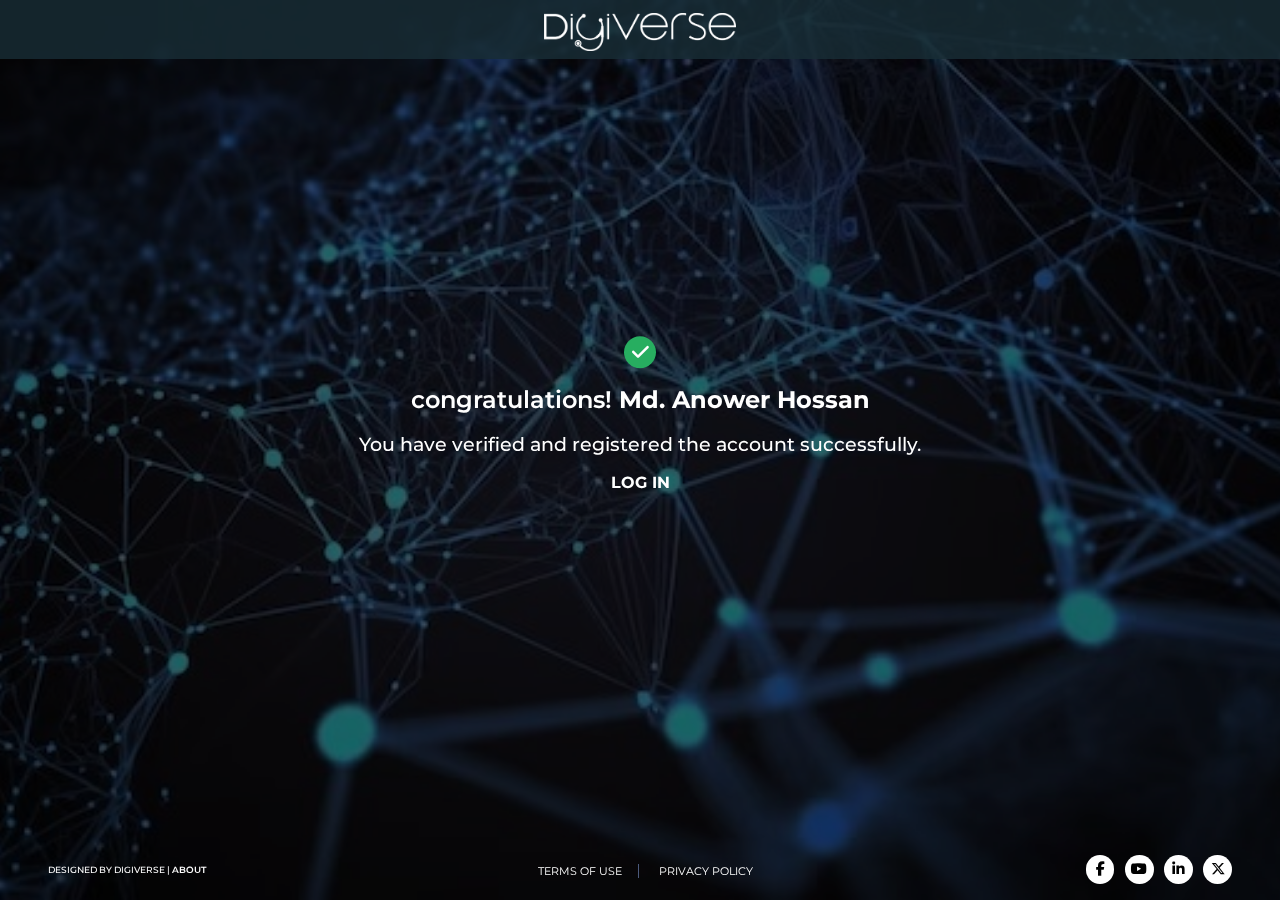
<file: welcome.html>
<!DOCTYPE html>
<html lang="en">
<head>
    <meta charset="UTF-8">
    <meta name="viewport" content="width=device-width, initial-scale=1.0">
    <title>Digiverse</title>

    <!-------- Fontwesome CDN --------->
    <link rel="stylesheet" href="https://cdnjs.cloudflare.com/ajax/libs/font-awesome/6.4.2/css/all.min.css">

    <!------- Google Fonts -------->
    <link rel="preconnect" href="https://fonts.googleapis.com">
    <link rel="preconnect" href="https://fonts.gstatic.com" crossorigin>
    <link href="https://fonts.googleapis.com/css2?family=Montserrat:wght@300;400;500;600;700;800;900&display=swap" rel="stylesheet">

    <!------------ Bootstrap css ------------>
    <link rel="stylesheet" href="https://cdn.jsdelivr.net/npm/bootstrap@5.3.2/dist/css/bootstrap.min.css">

    <!---------- custom css ------------>
    <link rel="stylesheet" href="./assets/css/style.css">
</head>
<body>
    <div class="cursor">
        <img src="./assets/img/logo/Mouse1.png" alt="">
    </div>
    <div class="bg_dark_pryvacy"></div>

    <section class="header">
        <div class="header_main">
            <div class="header_logo login_logo">
                <a href="index.html"><img class="" src="./assets/img/logo/White-DigiVerse-Logo.png" alt=""></a>
            </div>
        </div>
    </section>

    <!-- forgot section -->

    <section class="gorgot_pass_secton">
        <div class="container">
            <div class="forgot_main welcome_main">
                <div class="welcome_icon">
                    <i class="fa-solid fa-check"></i>
                </div>
                <h3 class="welcome_msg">congratulations! <span>Md. Anower Hossan</span></h3>
                <h4 class="welcome_success">You have verified and registered the account successfully.</h4>
                <div class="welcome_btn">
                    <button class="wc_send"><a href="login.html">Log in</a></button>
                </div>
            </div>
        </div>
    </section>


    <!----------- Footer section ----------------->
    <section class="footer forgot_footer">
        <div class="container">
            <div class="footer_main">
                <div class="copyrights">
                    <p class="copy_content">DESIGNED BY DIGIVERSE | <a href="about.html">ABOUT</a></p>
                </div>
                <div class="login_privacy">
                    <a href="terms.html">Terms of use</a>
                    <a href="privacy.html">Privacy policy</a>
                </div>
                <div class="login_social">
                    <div class="social">
                        <div class="social_inner">
                            <a href="#"><i class="fa-brands fa-facebook-f"></i></a>
                            <a href="#"><i class="fa-brands fa-youtube"></i></a>
                            <a href="#"><i class="fa-brands fa-linkedin-in"></i></a>
                            <a href="#"><i class="fa-brands fa-x-twitter"></i></a>
                        </div>
                    </div>
                </div>
            </div>
        </div>
    </section>
    
   <!----------- Bootstrap js --------------->
   <script src="https://cdn.jsdelivr.net/npm/bootstrap@5.3.2/dist/js/bootstrap.bundle.min.js"></script>

    <!--------- Jquery cdn by Google ----------->
    <script src="https://ajax.googleapis.com/ajax/libs/jquery/3.7.1/jquery.min.js"></script>

    <!------------ Custom js ------------->
    <script src="./assets/js/script.js"></script>
</body>
</html>
</file>
<file: assets/css/style.css>
/* Reset CSS */
*{
    margin: 0;
    box-sizing: border-box;
}
body{
    font-family: 'Montserrat', sans-serif;
    /* background: rgb(1, 1, 79); */
    background-image: url('../img/background/bg1.jpg');
    background-position: center;
    background-size: cover;
    background-repeat: no-repeat;
    background-attachment: fixed;
    min-height: 100vh;
    position: relative;
    cursor: none;
}
::placeholder{
    color: #ffffff;
}
input{
    color: #ffffff;
}

html{
    scroll-behavior: smooth;
}
img{
    max-width: 100%;
}
.cursor{
    width: 20px;
    height: 20px;
    position: absolute;
    top: -100%;
    left: -100%;
    z-index: 99999999999999999999999999999999999999999;
    pointer-events: none;
    transform: translate(-20%, -30%);
}




/*========== Global CSS Start ===========*/
.container{
    width: 100vw;
    max-width: 100%;
    padding: 0 3rem;
    margin: 0 auto;
    height: 100%;
    position: relative;
}
/*========== Global CSS End ===========*/


/*======== Styling Started =============*/
/* ChatBoot */
.chat_bot{
    position: absolute;
    bottom: 1rem;
    right: 1rem;
    background: transparent;
    width: 90%;
    max-width: 23rem;
    margin-left: auto;
    margin-right: auto;
    text-align: right;
}
.chat_bot .chat_bot_button{
    width: 3rem;
    height: 3rem;
    line-height: 3.6rem;
    text-align: center;
    border-radius: 50%;
    background: #2b3d66;
    border: 1px solid rgba(255, 255, 255, .7);
    outline: none;
    position: relative;
    margin-left: auto;
}
.chat_bot .chat_bot_button i{
    font-size: 1.8rem;
    color: #c1bfbf;
}
.chat_bot .chat_bot_body{
    width: 100%;
    height: 25rem;
    background: #ffffff;
    border-radius: 1rem;
    position: absolute;
    right: 0;
    bottom: 3.5rem;
    display: none;
    margin-left: auto;
    margin-right: auto;
}




/*==== Preeloder Start =====*/
.onLoad{
    position: fixed;
    top: 0;
    left: 0;
    width: 100vw;
    max-width: 100%;
    height: 100%;
    /* background:#0101a8; */
    background: url('../img/background/welcome.jpg'), no-repeat;
    background-position: center;
    background-size: cover;
    z-index: 999;
    display: flex;
    justify-content: center;
    align-items: center;
    transition: all .5s;
}

.onLoadNone{
    display: none !important;
}
.onLoad_body .logo{
    max-width: 15rem;
    width: 80%;
    margin-left: auto;
    margin-right: auto;
    -webkit-animation: preload 6s infinite;
    animation: preload 6s infinite;
    animation-timing-function: ease-in-out;
    -webkit-animation-timing-function: ease-in-out;
    transition: all 6s;
}
@keyframes preload {
    0%{
        opacity: 0;
    }
    75%{
       opacity: 1;
    }
    100%{
       opacity: 0;
    }
}

.onLoad_body .icon{
    text-align: center;
    cursor: pointer;
    display: block;
    position: absolute;
    bottom: 22vh;
    left: 50%;
    transform: translate(-50%);
}
.onLoad_body .icon .dot{
    transition-duration: 1s;
    border: 1px solid #ffffff;
    width: 1.4rem;
    height: 3rem;
    margin-top: 5rem;
    position: absolute;
    cursor: pointer;
    top: 50%;
    left: 50%;
    transform: translate(-50%, -50%);
    border-radius: 1rem;
    background: #ffffff;
    transition: .3s;
    -webkit-animation: preload 6s infinite;
    animation: preload 6s infinite;
    animation-timing-function: ease-in-out;
    -webkit-animation-timing-function: ease-in-out;
}
.onLoad_body .icon .dot::before{
    content: '';
    position: absolute;
    background: rgb(1, 1, 79);
    width: .4rem;
    height: 0.4rem;
    border-radius: 50%;
    top: .4rem;
    left: 50%;
    transform: translate(-50%, 0);
    animation: scrolldown 2s infinite;
    cursor: pointer;
}
@keyframes scrolldown {
    0%{
        opacity: 0;
        transform: translate(-50%, 0);
    }
    20%{
        opacity: 1;
    }
    100%{
        opacity: 0;
        transform: translate(-50%, 2rem);
    }
}
/* .ok_bdb{
    transform: translateX(0) !important;
} */

/*==== Preeloder End =====*/

/*==== Body Start =====*/
.body{
    width: 100%;
    height: 100vh;
    display: flex;
    justify-content: center;
    align-items: center;
}
.bg_dark_homepage{
    width: 100vw;
    height: 100vh;
    position: absolute;
    background: rgba(0, 0, 0, .6);
}

.header_logo{
    margin-left: auto;
    margin-right: auto;
    position: fixed;
    width: 100vw;
    text-align: center;
    /* background: linear-gradient(to right, #284485, #243d77, #1c3163); */
    background: rgba(0, 0, 0, .8);
    background-size: cover;
    padding-top: .8rem;
    padding-bottom: .5rem;
    top: 0;
    left: 0;
    border-bottom: 0;
    /* border-bottom: 1px solid rgba(255, 255, 255, .1); */
    z-index: 9;
    /* box-shadow: 0 0 2px 0 rgb(1, 1, 79); */
}
.header_logo::after{
    content: '';
    position: absolute;
    width: 100%;
    height: 100%;
    top: 0;
    left: 0;
    background: #6ac5ec30;
    z-index: -1;
}
.header_logo img{
    width: 12rem;
}
.header_logo .home_page_logo{
    height: fit-content;
    position: sticky;
    z-index: 1;
}


/* .body_main .header_logo{
    width: 100%;
    position: fixed;
    top: 0;
    left: 0;
    text-align: center;
    padding: 0.3rem 0;
    background: transparent;
    height: fit-content;
} */
.body_main .header_logo .home_page_logo img{
    max-width: 12rem;
    margin: auto;
}
.header_logo .home_page_logo img{
    max-width: 100%;
    height: auto;
}

.slider_main .slider_box{
    text-align: center;
    transform: translate(0) scale(0);
    transition: transform 1s;
}
.slider_box.current{
    transform: translate(0) scale(1);
    transition: transform 1s;
}
.content .slider_main{
    width: 100%;
    margin-top: 28vh;
    margin-left: auto;
    margin-right: auto;
    position: relative;
}
.slider_box .slider_title{
    font-size: 2.4rem;
    font-weight: 900;
    color: #ffffff;
    line-height: 110%;
    margin-bottom: 0.4rem;
}
.slider_box .slider_text{
    font-size: 1.3rem;
    font-weight: 400;
    color: #ffffff;
    line-height: 150%;
    margin-top: .6rem;
}
.body_main .btns{
    text-align: center;
    position: fixed;
    bottom: 25vh;
    left: 50%;
    transform: translate(-50%);
    display: flex;
    justify-content: center;
    align-items: center;
}
.body_main .btns .home_btn{
    width: 6rem;
    height: 3rem;
    line-height: 3rem;
    text-align: center;
    background: rd;
}
.body_main .btns a{
    text-decoration: none;
    text-transform: uppercase;
    font-size: .9rem;
    font-weight: 700;
    color: #ffffff;
    transition: .3s;
}
.body_main .btns a:hover{
    font-size: 1rem;
}

.body_main .terms a:last-child{
    border-color: transparent !important;
}
.body_main .terms{
    width: fit-content;
    position: fixed;
    bottom: 12%;
    left: 50%;
    transform: translate(-50%);
}
.social .social_inner a{
    margin-left: 0.4rem;
}
.social .social_inner a i{
    font-size: .9rem;
    color: #000000;
    background: #ffffff;
    width: 1.8rem;
    height: 1.8rem;
    line-height: 1.8rem;
    text-align: center;
    border-radius: 50%;
    transition: .3s;
}
.social .social_inner a .fa-facebook-f:hover{
    color: #ffffff;
    background: #316FF6;
}
.social .social_inner a .fa-youtube:hover{
    color: #ffffff;
    background: #CD201F;
}
.social .social_inner a .fa-linkedin-in:hover{
    color: #ffffff;
    background: #0077b5;
}
.social .social_inner a .fa-x-twitter:hover{
    background: #f6f6f7;
    color: #000000;
}
.footer_main.home_page_footer{
    position: fixed !important;
    width: 100%;
    height: fit-content;
    bottom: 0;
    left: 0;
    padding: 2rem;
    /* background: rgb(1, 1, 65); */
}
/*==== Body End =====*/

/*========= Login start ============*/
.signup_footer{
    position: unset !important;
    margin-top: 2rem;
}
.signup_main_div{
    width: 100vw;
    max-width: 100%;
    min-height: 100vh;
    background: url('../img/signup/signup.jpg'), no-repeat;
    background-position: center;
    background-size: cover;
    position: relative;
    background-attachment: fixed;
}
.login-main_body{
    min-height: 100vh;
    width: 100vw;
    background: url('../img/signup/login.jpg'), no-repeat;
    background-position: center;
    background-size: cover;
    position: relative;
    margin: auto;
    background-attachment: fixed;
}
.bg_dark_login{
    position: absolute;
    width: 100%;
    height: 100%;
    background: rgba(0, 0, 0, .6);
}
.bg_dark_signup{
    position: absolute;
    width: 100%;
    height: 100%;
    background: rgba(0, 0, 0, .6);
}
.login{
    width: 100%;
    max-width: 470px;
    position: absolute;
    top: 45%;
    left: 50%;
    transform: translate(-50%, -45%);
}
.login_error h4{
    color: #CD201F;
    font-size: 1.2rem;
    font-weight: 600;
}
.signup{
    position: relative;
    width: 100%;
    top: unset;
    max-width: 470px;
    margin-left: auto !important;
    margin-right: auto !important;
    margin-top: 5rem;
    transform: unset;
}
.form_inner_div .require_mark{
    color: #ffffff;
    font-size: 1.2rem;
    margin-bottom: -.5rem;
}

.header_main{
    position: sticky !important;
    width: 100%;
    top: 0;
    left: 0;
    padding: 0.3rem 0;
    z-index: 9;
}
.auth_banner{
    text-align: center;
}
.auth_banner img{
    box-shadow: 0 0 2px 0 rgba(0, 0, 0, .4);
    border-radius: .4rem;
}

.login_main .login_inner .auth_title{
    font-size: 1.6rem;
    font-weight: 600;
    line-height: 2.5rem;
    color: #ffffff;
    margin-bottom: 1.5rem;
    text-transform: uppercase;
    text-align: center;
}
.login_inner form .form_inner_div{
    width: 100%;
    display: flex;
    justify-content: flex-start;
    align-items: center;
    column-gap: .5rem;
    margin-bottom: 1rem;
    border-bottom: 1px solid rgba(255, 255, 255, .4);
    padding-bottom: 1px;
}
.login_inner form .form_inner_div i{
    display: block;
    font-size: .8rem;
    color: #ffffff;
    margin-top: 0.5rem;
}
.login_inner form .form_inner_div label{
    cursor: none;
}
.login_inner form .form_inner_div input::placeholder{
    font-size: .8rem;
    font-weight: 500;
    color: rgba(255, 255, 255, 1);
}
.login_inner{
    margin-top: 8rem;
}
.login_inner form .form_inner_div input{
    display: block;
    width: 100%;
    padding: .6rem 0 0 .6rem;
    border-color: transparent;
    outline-color: transparent;
    background: transparent;
} 
.login_inner form .form_inner_div input.empty{
    cursor: text;
}
.form_inner_div input[type="date"]::-webkit-calendar-picker-indicator{
  --webkit--cursor: pointer;
  cursor: pointer;
  border-radius: 4px;
  margin-right: 2px;
  --webkit--opacity: 0.8;
  opacity: 0.8;
  filter: invert(0.8);
}

input[type="date"]::-webkit-calendar-picker-indicator:hover {
  opacity: 1
}
.login_inner form .form_inner_div input:focus{
    outline: none;
    caret-color: #ffffff;
}

.login_inner .auth_btn{
    width: fit-content;
    font-size: .9rem;
    font-weight: 700;
    color: #ffffff;
    border-color: transparent;
    outline-color: transparent;
    text-transform: uppercase;
    transition: .3s;
    background: transparent;
}
.login_inner .auth_btns .auth_login_btn{
    width: 7rem;
    height: 3rem;
    line-height: 3rem;
    text-align: left;
}
.login_inner .auth_btn:hover{
    font-size: 1.1rem;
}
.auth_btn_back{
    width: 100%;
    margin-top: 1.5rem;
    text-align: center;
}
.auth_btn_back a{
    font-size: .8rem;
    font-weight: 500;
    color: #ffffff;
    text-decoration: none;
    text-transform: uppercase;
    transition: .3s;
}
.auth_btn_back a:hover{
    font-size: .9rem;
}
.login_main.signup{
    flex-direction: row-reverse;
}
.auth_btns{
    display: flex;
    justify-content: space-between;
    align-items: center;
    column-gap: 1rem;
}
.auth_btns .auth_rember_btn{
    width: 20rem;
    height: 3rem;
    line-height: 3rem;
    text-align: right;
}
.auth_btns .auth_rember_btn .remember{
    margin-top: 1.5rem;
    text-decoration: none;
    font-size: .8rem;
    font-weight: 500;
    color: #ffffff;
    text-decoration: none;
    text-transform: uppercase;
    transition: .3s;
}
.auth_btns .auth_rember_btn .remember:hover{
    font-size: .9rem;
}
.login_inner form .signup_btn_div{
    width: 7rem;
    height: 3rem;
    line-height: 3rem;
    text-align: center;
    margin: auto;
}

/*============= Footer section ===========*/
.privacy_footer{
    position: unset !important;
    margin-top: -1rem;
}
.footer_main{
    /* border-top: 1px solid rgb(1, 1, 65); */
    padding: 0 0 1rem 0;
    display: flex;
    justify-content: space-between;
    align-items: center;
    column-gap: 2%;
}
.footer_main .copyrights{
    text-align: left;
    width: fit-content;
}
.footer_main .copyrights p{
    font-size: 9px;
    /* color: #9fabc6; */
    color: #ffffff;
    font-weight: 500;
    margin-bottom: 0 !important;
    text-transform: uppercase;
}
.footer_main .copyrights p a{
    font-size: 9px;
    color: #ffffff;
    font-weight: 600;
    margin-bottom: 0 !important;
    text-decoration: none;
    transition: .3s;
}
/* .footer_main .copyrights p a:hover{
    color: #9fabc6;
} */
.footer_main .login_social{
    text-align: right;
    width: fit-content;
}
.footer_main .login_privacy{
    text-align: center;
    width: fit-content;
    padding-left: 0.4rem;
}
.footer_main .login_privacy a{
    font-size: .7rem;
    font-weight: 400;
    color: #ffffff;
    text-decoration: none;
    padding: 0 1rem;
    border-right: 1px solid #4b5a7c;
    text-transform: uppercase;
    transition: .3s;
}
.footer_main .login_privacy a:hover{
    color: #ffffff;
}
.footer_main .login_privacy a:last-child{
    border-color: transparent;
}
.login_inner .or{
    width: 100%;
    display: flex;
    justify-content: space-between;
    align-items: center;
    margin: 2rem auto;
    display: none;
}
#view_pass{
    cursor: pointer;
    color: rgba(255, 255, 255, .7);
}
#view_pass:hover{
    color: #ffffff;
}
.login_inner form .or .ordiv{
    width: 45%;
    height: .05rem;
    background: #2b3d66;
}
.login_inner form .or .or_text{
    margin-bottom: 0;
    font-size: .9rem;
    font-weight: 600;
    color: #2b3d66;
}
.login_inner .google_btn{
    width: fit-content;
    margin-left: auto;
    margin-right: auto;
    display: flex;
    justify-content: center;
    align-items: center;
    column-gap: 1rem;
    padding: .8rem 1rem;
    border-radius: .4rem;
    background: transparent;
    outline-color: transparent !important;
    border: none !important;
    transition: .3s;
    margin-top: 1rem;
}
.login_inner .google_btn:hover{
    transform: scale(1.2);
}

.login_inner .google_btn i{
    font-size: 2rem;
    color: #ffffff;
}
.login_inner form .google_btn p{
    margin-bottom: 0;
    font-size: 1rem;
    font-weight: 500;
    color: rgba(0, 0, 0, .8);
}
/*========= Login end ============*/

/*=========== Privacy Start =========*/
.login.privacy_body{
    position: relative !important;
    top: unset !important;
    left: unset !important;
    max-width: unset !important;
    transform: unset !important;
}
.bg_dark_pryvacy{
    position: absolute;
    top: 0;
    left: 0;
    width: 100%;
    height: 100%;
    background: rgba(0, 0, 0, .6);
}
.privacy_content{
    width: 100%;
    max-width: 992px;
    margin-top: 4rem;
    margin-left: auto;
    margin-right: auto;
    box-shadow: 0 0 2px 0 rgba(0, 0, 0, .5);
    padding: 1.5rem;
    border-radius: .5rem;
}
.privacy_content .privacy_title{
    font-size: 2.8rem;
    font-weight: 400;
    line-height: 4rem;
    padding-bottom: 2rem;
    border-bottom: 2px solid #ffffff;
    color: #ffffff;
    text-align: center;
    text-transform: uppercase;
    margin-bottom: 1.5rem;
}
.privacy_top .privacy_data_bold{
    font-size: 1.1rem;
    font-weight: 700;
    color: #ffffff;
    line-height: 1.5rem;
    padding-bottom: 1rem;
}
.pSubTitle{
    font-size: 1.5rem;
    font-weight: 700;
    color: #ffffff;
    line-height: 2.2rem;
    margin-bottom: 1rem;
}
.privacy_top .privacy_data_color{
    font-size: 1rem;
    font-weight: 500;
    color: #ffffff;
    line-height: 1.6rem;
    border-radius: .3rem;
    margin-bottom: 2.5rem;
    text-align: justify;
    padding-left: 1rem;
}
.privacy_top .privacy_data{

    font-size: .9rem;
    font-weight: 500;
    color: #ffffff;
    line-height: 1.4rem;
    margin-bottom: 2.5rem;
    padding-left: 1rem;
    text-align: justify;
}
.privacy_top ul li{
    font-size: .9rem;
    font-weight: 500;
    color: #ffffff;
    line-height: 1.4rem;
    margin-bottom: 2.5rem;
    text-align: justify;
    list-style: disc;
}
.privacy_top ul{
    margin-bottom: 2rem;
}
/*=========== Privacy End =========*/

/*========== Forgot Password ==========*/
.forgot_footer{
    position: fixed;
    left: 0;
    bottom: 0;
    width: 100%;
}
.forgot_main{
    position: fixed;
    top: 45%;
    left: 50%;
    transform: translate(-50%, -45%);
    width: 100%;
    max-width: 576px;
    border-radius: .5rem;
    text-align: center;
    padding: 2rem;
}
.forgot_main .forgot_title{
    font-size: 1.5rem;
    font-weight: 400;
    line-height: 2rem;
    margin-bottom: 1rem;
    color: #ffffff;
}
.forgot_main form .forgot_input{
    display: block;
    width: 100%;
    max-width: 30rem;
    margin: auto;
    padding: 0.5rem;
    outline: 0;
    border: 1px solid #ffffff;
    border-radius: .5rem;
    margin-bottom: 1rem;
    background: transparent;
}
.forgot_main form .forgot_input:focus{
    caret-color: #ffffff;
}
.forgot_main form .forgot_input::placeholder{
    color: #ffffff;
}
.forgot_main form .forgot_send_btn{
    font-size: .9rem;
    font-weight: 700;
    line-height: 1.5rem;
    background: transparent;
    border-color: transparent;
    outline: none;
    color: #ffffff;
    transition: .3s;
}
.forgot_main form .forgot_send_btn:hover{
    font-size: 1.1rem;
}

/*========= Welcome Page ============*/
.welcome_main{
    max-width: 100% !important;
}
.forgot_main .welcome_btn{
    width: 6rem;
    height: 2rem;
    line-height: 2rem;
    text-align: center;
    margin-left: auto;
    margin-right: auto;
    margin-top: 0.5rem;
}
.forgot_main .welcome_btn .wc_send{
    background: transparent;
    outline: none;
    border-color: transparent;
}
.welcome_btn .wc_send a{
    text-decoration: none;
    font-size: 1rem;
    font-weight: 700;
    color: #ffffff;
    transition: .3s;
    text-transform: uppercase;
}
.welcome_btn .wc_send a:hover{
    font-size: 1.1rem;
}
.forgot_main .welcome_msg{
    width: fit-content;
    font-size: 1.5rem;
    font-weight: 600;
    line-height: 2rem;
    color: #ffffff;
    margin: 1rem auto;
}
.forgot_main .welcome_msg span{
    font-weight: 700;
}
.forgot_main .welcome_success{
    width: fit-content;
    margin: auto;
    font-size: 1.2rem;
    font-weight: 500;
    line-height: 1.5rem;
    color: #ffffff;
}
.forgot_main .welcome_icon{
    width: fit-content;
    margin: auto;
}
.forgot_main .welcome_icon i{
   width: 2rem;
   height: 2rem;
   line-height: 2rem;
   text-align: center;
   background: #27ae60;
   color: #ffffff;
   border-radius: 50%;
   font-size: 1.2rem;
}


/*============ About Section Start ===============*/

.about_section{
    width: 100vw;
    max-width: 100%;
    margin: 0 0 2.5rem 0;

}
.bgdurkabout{
    position: fixed;
    width: 100vw;
    height: 100vh;
    top: 0;
    left: 0;
    background: rgba(0, 0, 0, .7);
    z-index: -1;
}
.about_main{
    margin-top: 3.1rem;
}
.about_main .about_inner{
    display: grid;
    grid-template-columns: auto auto;
    margin-top: 1rem;
}
.about_inner .about_single_div{
    display: flex;
    justify-content: space-between;
    align-items: flex-start;
    height: 350px;
    position: relative;
    overflow: hidden;
}
.about_inner .about_single_div.right_align{
    display: flex;
    justify-content: flex-end;
    align-items: flex-end;
    height: 350px;
    position: relative;
    overflow: hidden;
}

.about_single_div .single_bg_img{
    position: absolute;
    top: 0;
    left: 0;
    width: 100%;
    height: 100%;
    z-index: -1;
}
.valus_single_text .fullContent{
    margin-top: 3rem;
}
.about_single_div .about_single_text{
    width: 50%;
    height: 100%;
    background: rgba(0, 0, 0, .7);
    transition: .3s;
    padding: 2rem;
    position: relative;
}
.about_single_div:hover .about_single_text{
    background: linear-gradient(to right, #284485, #243d77, #1c3163);
}
.about_single_div .about_single_img{
    width: 50%;
    height: 100%;
}
.about_title{
    font-size: 1.5rem;
    font-weight: 700;
    color: #ffffff;
    text-transform: uppercase;
    margin-bottom: 1rem;
    text-align: left;
    line-height: 140%;
}
.about_paragraph{
    font-size: .9rem;
    font-weight: 400;
    color: #ffffff;
    text-align: justify;
    line-height: 140%;
    letter-spacing: .1px;
}
.about_single_text .seemore, .less{
    font-size: .9rem;
    font-weight: 500;
    background: transparent;
    outline: none;
    border: none;
    color: #ffffff;
    padding-left: 0;
    text-transform: uppercase;
    transition: .3s;
}

.about_single_text .seemore:hover{
    opacity: 1;
}
.about_single_text .less:hover{
    opacity: 1;
}
.aboutcontentList{
    margin-left: 0;
    padding-left: 0;
    list-style: none;
    color: #ffffff;
}
.aboutcontentList li{
    list-style: none;
    margin-left: 0;
    padding-left: 0;
}

.link_ath_bmrc{
    font-size: .6rem;
    font-weight: 500;
    color: #ffffff;
    text-transform: uppercase;
    text-decoration: none;
    transition: .3s;
    margin-top: 1rem;
    margin-bottom: 1rem;
    display: block;
    width: fit-content;
    margin-right: auto;
}
.link_ath_bmrc:hover{
    opacity: .6;
}

.about_finished {
    margin-top: .5rem;
    text-align: left;
    width: 100%;
    padding: 0 3rem 0 3rem;
}
.about_finished .finished_para{
    font-size: 9px;
    font-weight: 500;
    color: #ffffff;
    margin-bottom: 0;
}
.about_finished .finished_para a{
    text-decoration: none;
    transition: all .4s;
    color: #ffffff;
    transition: .3s;
}
/* .about_finished .finished_para a:hover{
    color: #9fabc6;
} */
/*========== Start Responsive ===========*/
/*------- max-width: 1200px  --------*/
@media (max-width: 1200px) {
    .about_dobble_inner .dobble_inner_content{
        height: 380px;
    }
    .dobble_inner_text{
        height: 380px;
    }
    .about_dabble_section .about_dobble_inner .win_box{
        height: 380px;
    }
    .service_bottom_content_text{
        height: 380px;
    }
    .about_service_bottom_inner .about_service_bottom_content{
        height: 380px;
    }
}
@media (max-width: 1100px) {
    .about_dobble_inner .dobble_inner_content{
        height: 400px;
    }
    .dobble_inner_text{
        height: 400px;
    }
    .about_dabble_section .about_dobble_inner .win_box{
        height: 400px;
    }
    .service_bottom_content_text{
        height: 400px;
    }
    .about_service_bottom_inner .about_service_bottom_content{
        height: 400px;
    }
}
/*------- max-width: 1024px  --------*/
@media (max-width: 1024px) {
    .social .social_inner a i{
        font-size: .8rem !important;
        width: 1.7rem !important;
        height: 1.7rem !important;
        line-height: 1.7rem !important;
    }
    .about_dobble_inner .dobble_inner_content{
        height: 420px;
    }
    .dobble_inner_text{
        height: 420px;
    }
    .about_dabble_section .about_dobble_inner .win_box{
        height: 420px;
    }
    .service_bottom_content_text{
        height: 420px;
    }
    .about_service_bottom_inner .about_service_bottom_content{
        height: 420px;
    }
}

/*------- max-width: 992px  --------*/
@media (max-width: 992px) {
    /* PreLoder */
    .onLoad .onLoad_body .logo{
        width: 14rem;
    }

    /*----- Login page ----*/

    .login_main .login_inner{
        width: 100% !important;
        text-align: center;
        margin-bottom: 3rem;
    }
    .body_main .header_logo{
        width: 100% ;
        text-align: center;
    }
    .body_main .header_logo .home_page_logo img{
        width: 11rem !important;
    }

    /* max-width: 992px for about page */
    .about_main .about_full_width.top{
        max-height: 650px;
    }
    .about_service_bottom .about_service_bottom_inner{
        grid-template-columns: auto;
    }
    
    .service_bottom_content_text{
        width: 100%;
        background: rgba(0, 0, 0, .8);
        border-top: 1px solid #ffffff;
    }
    .services_halfText{
        display: none;
    }
    .services_fullText{
        display: block !important;
    }
    .about_service_bottom_content button{
        display: none;
    }
    .about_service_bottom_content .service_bottom_content_img{
        display: none;
    }
    .about_dobble_inner{
       grid-template-columns: 1fr;
        
    }
    .about_dobble_inner > * {
       grid-column: 1 / -1
        
    }
    
    .about_dabble_section .about_dobble_inner .win_box{
        height: unset;
    }
    .dobble_inner_content .dobble_inner_img{
        display: none;
    }
    .values_halfContent{
        display: none;
    }
    .dobble_inner_text{
        width: 100%;
        border-bottom: 1px solid #ffffff;
        height: unset;
    }
    .dobble_inner_text.win_together{
        height: fit-content;
    }
    .dobble_inner_text:first-child{
        border-top: 1px solid #ffffff;
    }
    .dobble_inner_text button{
        display: none;
    }
    .values_fullContent{
        display: block !important;
    }
    
}


/*----------- Max-width: 800px -----------------*/
/* about us page */
@media (max-width: 800px) {
    .about_main .about_full_width.top{
        max-height: 600px;
    }
    .dobble_inner_text{
        height: fit-content;
    }
}



/*----------- max-width: 768px -------------*/
@media (max-width: 768px) {
    /* PreLoder */
    .onLoad .onLoad_body .logo{
        width: 13rem;
    }

    /* Auth Pages */
    
    .login_inner form .form_inner_div, .or, .google_btn{
        max-width: 30rem;
        margin-left: auto;
        margin-right: auto;
        margin-bottom: 1rem;
    }
    .footer_main .login_social{
        text-align: center !important;
        margin-top: 1.5rem;
    }
    .privacy_content .privacy_title{
        font-size: 2.7rem !important;
        line-height: 4.2rem;
    }
    .privacy_content{
        margin-top: 3.5rem !important;
    }
    .body_main .header_logo .home_page_logo img{
        width: 10rem !important;
    }


    /* Footer */
    .footer_main{
        flex-direction: column-reverse;
        row-gap: 1.5rem;
    }
    .footer_main .login_social{
        text-align: center !important;
    }
    .footer_main .copyrights{
        text-align: center !important;
    }
    .footer_main.home_page_footer{
        padding: 0 1rem 1rem 1rem !important;
    }

    /* 768px for Apout Page */ 
    .about_main .about_full_width.top{
        max-height: 600px;
    }
    .about_dabble_section .about_dabble_section_inner{
        flex-direction: column;
        height: fit-content;
    }

    .about_dabble_section_inner .about_left{
        width: 100%;
    }
    .about_left .about_tech_content{
        padding-top: 3rem;
        padding-bottom: 3rem;
    }
    .about_dabble_section_inner .about_right{
        width: 100%;
    }
    .about_right .about_innovation_content{
        padding-top: 2.5rem;
        padding-bottom: 2.5rem;
    }
    .about_right .about_innovation_content{
        padding-top: 2.5rem;
        padding-bottom: 2.5rem;
    }
    .about_privacy_content .about_privacy_inner{
        padding-top: 2.5rem;
        padding-bottom: 2.5rem;
    }
    .about_right .about_patient_content{
        padding-top: 2.5rem;
        padding-bottom: 2.5rem;
    }
    .about_win_content .about_win_inner{
        padding-top: 2.5rem;
        padding-bottom: 2.5rem;
    }
    .about_full_content .about_full_content{
        flex-direction: column;
    }
    .about_full_content .about_text_div{
        width: 100%;
    }
    .about_text_div .about_paragraph{
        margin-right: auto;
    }

    .about_full_content .about_title{
        padding-top: 2.5rem;
    }
    
    .about_full_width_inner .ai_content{
        padding-top: 2.5rem;
        padding-bottom: 2.5rem;
    }
    .about_full_width_inner .content_4th{
        flex-direction: column;
        padding-top: 2.5rem;
        padding-bottom: 2.5rem;
    }
    .content_4th .img_div_4th{
        width: 100%;
        margin-top: 2rem;
        text-align: center;
    }
    .about_full_width_inner .content_values{
        padding-top: 4rem;
        padding-bottom: 4rem;
    }
    .full_width_bottom .full_width_bottom_inner{
        flex-direction: column;
    }
    .full_width_bottom_inner .full_b_right{
        width: 100%;
    }
    .full_width_bottom_inner .full_b_left{
        width: 100%;
    }
}

/*----------- max-width: 576px -------------*/
@media (max-width: 576px) {
    /* PreLoder */
    .onLoad .onLoad_body .logo{
        width: 12rem;
    }

    /*------ Body --------*/
    .slider_box .slider_title{
        font-size: 2rem !important;
    }
    .slider_box .slider_text{
        font-size: 1.1rem !important;
    }
    .body_main .social {
        right: 2rem !important;
    }
    .body_main .terms a{
        font-size: .8rem !important;
        padding: 0 .4rem !important;
    }
    
    .container{
        padding: 0 1rem !important;
    }
    
    
    .login_main .login_inner .auth_title{
        font-size: 1.5rem !important;
        line-height: 2.2rem;
    }
    .login_inner form .form_inner_div input::placeholder{
        font-size: .7rem !important;
    }
    /* Privacy */
    .privacy_content .privacy_title{
        font-size: 2.4rem !important;
        line-height: 3.5rem;
    }
    .privacy_top .privacy_data_bold{
        font-size: 1rem !important;
    }
    .privacy_top .privacy_data{
        padding-left: 0 !important;
    }
    .pSubTitle{
        font-size: 1.3rem !important;
    }
    .privacy_top .privacy_data_color{
        font-size: .9rem !important;
        padding-left: 0;
    }
    .privacy_content{
        padding: 0 !important;
        margin-top: 3rem !important;
    }
    .footer_main{
        padding: 1rem 0 2rem 0;
    }
    .body_main .header_logo{
        width: 100% !important;
    }
    .forgot_main .forgot_title{
        font-size: 1.2rem !important;
    }
    .forgot_main form .forgot_send_btn{
        font-size: .9rem;
    }
    .forgot_main form .forgot_send_btn:hover{
        font-size: 1rem;
    }
    .forgot_main{
        padding: 1.5rem 1rem;
    }
    .forgot_main form .forgot_input{
        max-width: 25rem;
    }
    .privacy_top ul{
        padding-left: 1rem !important;
    }

    /* About Page for 576px*/
    .about_main .about_full_width.top{
        max-height: 550px;
    }
    .about_full_content .about_title{
        margin-bottom: 1.5rem;
    }
    .about_title {
        font-size: 1.2rem;
    }
    .about_sub_title{
        font-size: .9rem;
    }
    .about_paragraph{
        font-size: .85rem;
    }
    .b_single_inner .service_title{
        font-size: 1rem;
    }
    .b_single_inner .service_list li .service_content{
        font-size: .9rem;
    }
    .b_single_inner .bottom_finished{
        font-size: .7rem;
    }
    .ai_content .about_full_content_ai{
        column-gap: .2rem;
        padding-left: 1rem;
    }
    .text_div_4th .aboutcontentList{
        padding-left: 1rem;
    }
    .ai_full_width_inner .about_bg_full_small{
        min-height: 370px;
    }
    .indu_full_width_inner .about_bg_full_small{
        min-height: 370px;
    }

    .dobble_inner_text{
        height: fit-content;
    }

    /* Auth section */
    .login_inner .auth_btn{
        font-size: 14px;
    }
    .login_inner .auth_btn:hover{
        font-size: 1rem;
    }
}


/*------------ Max-width: 520px -------------*/
@media (max-width: 520px) {
    /* about us page */
    .about_main .about_full_width.top{
        max-height: 500px;
    }
}


/*----------- max-width: 420px -------------*/
@media (max-width: 420px) {
    /* PreLoder */
    .onLoad .onLoad_body .logo{
        width: 11rem;
    }
    .onLoad_body .icon i{
        font-size: 1rem !important;
    }

    /*------- Body ------*/
    .body_main .terms{
        left: 40% !important;
        transform: translate(-40%) !important;
    }
    .body_main .social {
        right: 1rem !important;
    }
    .body_main .btns a {
        display: block;
        margin-bottom: .6rem;
        width: 100%;
        margin-left: auto !important;
        margin-right: auto !important;
    }
    .body_main .btns{
        width: 100% !important;
        text-align: center !important;
        padding: 0 1rem;
        bottom: 30% !important;
    }
    .body_main .header_logo{
        width: 100% !important;
    }
    .login_inner .google_btn i{
    font-size: 1.8rem !important;
    }
    /* about us page */
    .service_bottom_content_text{
        padding: 2rem 1rem;
    }
    .dobble_inner_text{
        padding: 2rem 1rem;
    }
    
    .about_dobble_inner .dobble_inner_content{
        height: fit-content;
    }
}

/*----------- max-width: 369px -------------*/

@media (max-width: 360px) {
    /* PreLoder*/
    .onLoad .onLoad_body .logo{
        width: 10rem;
    }
    .onLoad_body .icon i{
        font-size: 1rem !important;
    }
    .body_main .btns a{
        font-size: .8rem;
    }
    .body_main .btns a:hover{
        font-size: .9rem;
    }
    .privacy_content .privacy_title{
        font-size: 2.2rem !important;
    }
    .about_main .about_full_width.top{
        max-height: 420px;
    }
}

@media (max-width: 320px) {
    .about_title{
        font-size: 1.1rem;
    }
}


/* This is Height Controling */
@media (max-height: 550px) {
    .body_main .btns{
        bottom: 30% !important;
    }
}
@media (max-height: 580px) {
    .login_pase{
        position: relative !important;
        top: unset !important;
        left: unset !important;
        transform: unset !important;
        margin-top: 4rem;
        margin-left: auto !important;
        margin-right: auto !important;
    }
    .footer_main.home_page_footer.footer_login_page{
        position: unset !important;
        left: unset !important;
        bottom: unset !important;
    }
}

@media (min-height: 850px) {
    .signup_footer{
        position: fixed !important;
        bottom: 0 !important;
        width: 100%;
        left: 0;
    }
}
</file>
